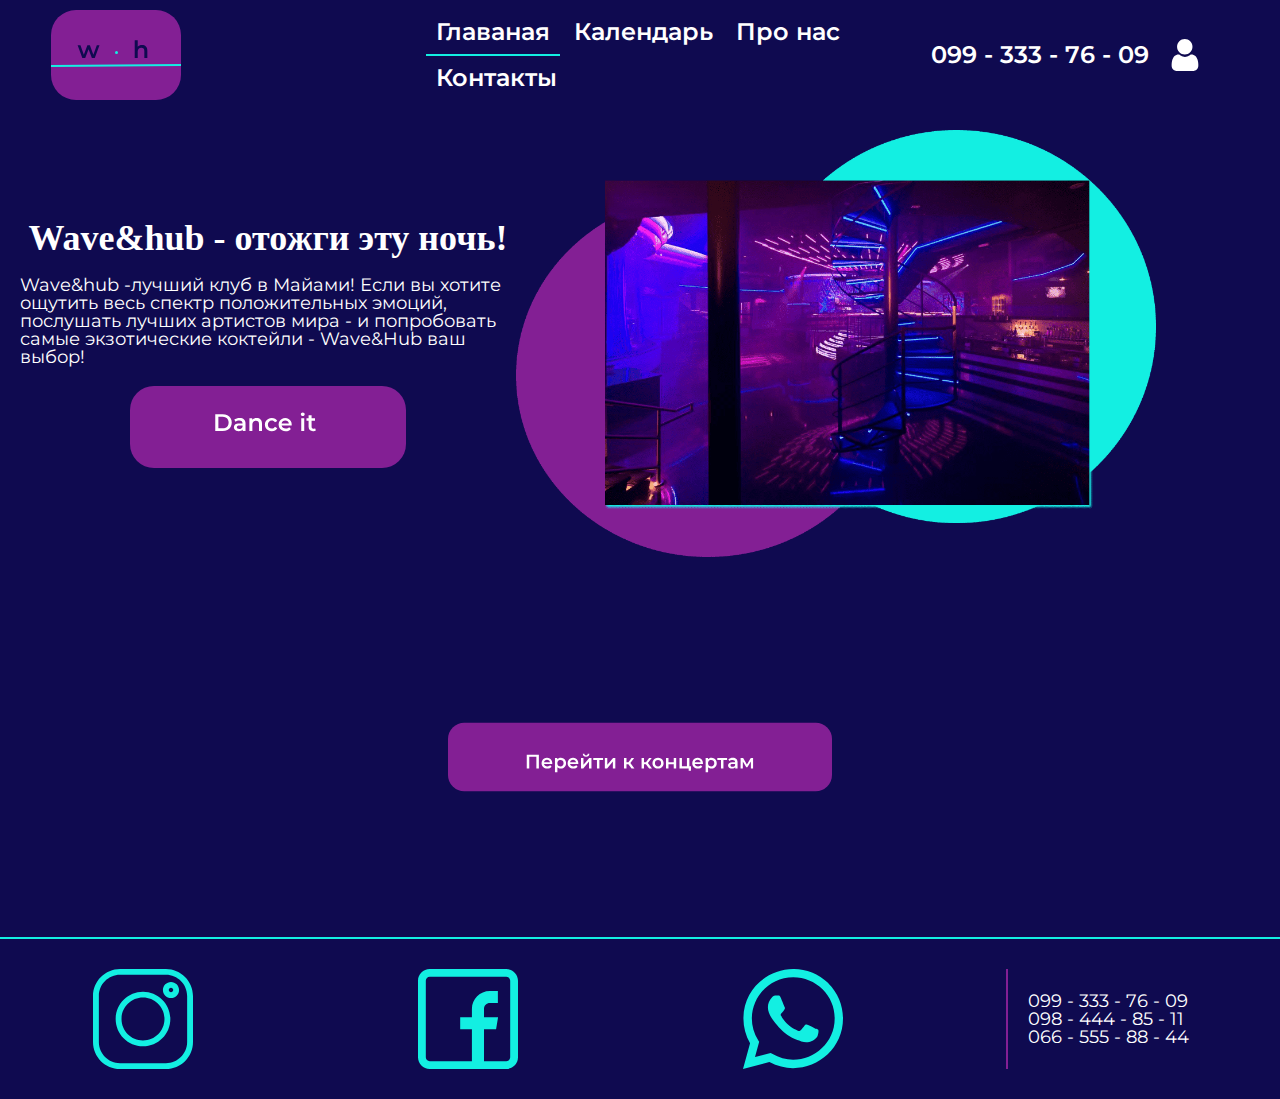
<file: index.html>
<!DOCTYPE html>
<html lang="en">
<head>
    <link rel="stylesheet" href="css/style.css">
    <link rel="preconnect" href="https://fonts.googleapis.com">
    <link rel="preconnect" href="https://fonts.gstatic.com" crossorigin>
    <link href="https://fonts.googleapis.com/css2?family=Montserrat&display=swap" rel="stylesheet">
    <meta charset="UTF-8">
    <meta http-equiv="X-UA-Compatible" content="IE=edge">
    <meta name="viewport" content="width=device-width, initial-scale=1.0">
    <meta name="description" content="Лучший клуб на весткоасте" />
    <title>WaveHub</title>
</head>
<body>
    <div class="page-header">
        <div id = "logotype" class="header-logo">
            <svg class="logo" width="131" height="90" viewBox="0 0 131 90" fill="none" xmlns="http://www.w3.org/2000/svg">
                <rect x="1" width="130" height="90" rx="25" fill="#831F94"/>
                <path d="M49.4913 35.184L44.7633 48H41.8833L38.5713 39.168L35.2113 48H32.3313L27.6273 35.184H30.4593L33.8433 44.64L37.3713 35.184H39.8913L43.3473 44.688L46.8273 35.184H49.4913ZM91.99 35.04C93.606 35.04 94.902 35.512 95.878 36.456C96.854 37.4 97.342 38.8 97.342 40.656V48H94.342V41.04C94.342 39.92 94.078 39.08 93.55 38.52C93.022 37.944 92.27 37.656 91.294 37.656C90.19 37.656 89.318 37.992 88.678 38.664C88.038 39.32 87.718 40.272 87.718 41.52V48H84.718V30.192H87.718V36.672C88.214 36.144 88.822 35.744 89.542 35.472C90.278 35.184 91.094 35.04 91.99 35.04Z" fill="#0F0A50"/>
                <line x1="0.992308" y1="56" x2="130.992" y2="55" stroke="#13EFE2" stroke-width="2"/>
                <circle cx="66.5" cy="42.5" r="1.5" fill="#13EFE2"/>
                </svg>                               
        </div>
        <div class="header-navbar">
            <ul>
                <li id = "active"> <a href="index.html">Главаная</a></li>
                <li> <a href="calendar.html">Календарь</a></li>
                <li> <a href="about-us.html">Про нас</a></li>
                <li> <a href="contacts.html">Контакты</a></li>
            </ul>
        </div>
        <div class="header-info">
            <p class="phone">099 - 333 - 76 - 09</p>
            <svg class="account" width="32" height="32" viewBox="0 0 32 32" fill="none" xmlns="http://www.w3.org/2000/svg">
                <g clip-path="url(#clip0_9:86)">
                <path d="M15.772 15.4145C17.8896 15.4145 19.7234 14.655 21.2217 13.1564C22.72 11.6582 23.4795 9.82491 23.4795 7.707C23.4795 5.58982 22.72 3.75633 21.2214 2.25756C19.7229 0.759519 17.8894 0 15.772 0C13.6541 0 11.8208 0.759519 10.3225 2.2578C8.82422 3.75609 8.06445 5.58958 8.06445 7.707C8.06445 9.82491 8.82422 11.6584 10.3228 13.1567C11.8213 14.6547 13.6548 15.4145 15.772 15.4145Z" fill="white"/>
                <path d="M29.2581 24.6063C29.2148 23.9828 29.1274 23.3026 28.9988 22.5843C28.8689 21.8607 28.7017 21.1766 28.5015 20.5514C28.2947 19.9051 28.0134 19.267 27.6658 18.6554C27.3049 18.0206 26.8811 17.4679 26.4055 17.0131C25.9082 16.5372 25.2993 16.1547 24.5952 15.8756C23.8936 15.598 23.116 15.4574 22.2842 15.4574C21.9575 15.4574 21.6416 15.5914 21.0315 15.9886C20.656 16.2335 20.2168 16.5167 19.7266 16.83C19.3074 17.097 18.7395 17.3473 18.0381 17.5738C17.3538 17.7953 16.6589 17.9076 15.9731 17.9076C15.2874 17.9076 14.5928 17.7953 13.9077 17.5738C13.207 17.3475 12.6392 17.0973 12.2205 16.8302C11.7349 16.5199 11.2954 16.2367 10.9143 15.9884C10.3049 15.5912 9.98877 15.4572 9.66211 15.4572C8.83008 15.4572 8.05273 15.598 7.35132 15.8759C6.64771 16.1544 6.03857 16.537 5.54077 17.0133C5.06543 17.4684 4.64136 18.0209 4.28101 18.6554C3.93359 19.267 3.65234 19.9049 3.44531 20.5516C3.24536 21.1769 3.07812 21.8607 2.94824 22.5843C2.81958 23.3016 2.73218 23.982 2.68896 24.607C2.64648 25.2193 2.625 25.8548 2.625 26.4967C2.625 28.1671 3.15601 29.5194 4.20312 30.5167C5.2373 31.5008 6.60571 32.0001 8.26978 32.0001H23.678C25.342 32.0001 26.71 31.501 27.7444 30.5167C28.7917 29.5201 29.3228 28.1676 29.3228 26.4964C29.3225 25.8516 29.3008 25.2157 29.2581 24.6063Z" fill="white"/>
                </g>
                <defs>
                <clipPath id="clip0_9:86">
                <rect width="32" height="32" fill="white"/>
                </clipPath>
                </defs>
                </svg>                
        </div>
    </div>

    <div class="page-content">
        <div class="first-info">
            <div class="left-bar">
                <h1 class="club-title" >Wave&hub - отожги эту ночь!</h1>
                <p class="club-description">Wave&hub -лучший клуб в Майами! Если вы хотите ощутить весь спектр положительных эмоций, 
                    послушать лучших артистов мира  - и попробовать самые экзотические коктейли 
                    - Wave&Hub ваш выбор!
                </p>
                 <svg id="dan" class="dance" width="276" height="82" viewBox="0 0 276 82" fill="none" xmlns="http://www.w3.org/2000/svg">
                    <rect width="276" height="82" rx="24" fill="#831F94"/>
                    <path d="M85.256 28.2H92.6C94.392 28.2 95.984 28.552 97.376 29.256C98.768 29.944 99.848 30.928 100.616 32.208C101.384 33.472 101.768 34.936 101.768 36.6C101.768 38.264 101.384 39.736 100.616 41.016C99.848 42.28 98.768 43.264 97.376 43.968C95.984 44.656 94.392 45 92.6 45H85.256V28.2ZM92.456 42.36C93.688 42.36 94.768 42.128 95.696 41.664C96.64 41.184 97.36 40.512 97.856 39.648C98.368 38.768 98.624 37.752 98.624 36.6C98.624 35.448 98.368 34.44 97.856 33.576C97.36 32.696 96.64 32.024 95.696 31.56C94.768 31.08 93.688 30.84 92.456 30.84H88.376V42.36H92.456ZM109.692 32.04C111.58 32.04 113.02 32.496 114.012 33.408C115.02 34.304 115.524 35.664 115.524 37.488V45H112.692V43.44C112.324 44 111.796 44.432 111.108 44.736C110.436 45.024 109.62 45.168 108.66 45.168C107.7 45.168 106.86 45.008 106.14 44.688C105.42 44.352 104.86 43.896 104.46 43.32C104.076 42.728 103.884 42.064 103.884 41.328C103.884 40.176 104.308 39.256 105.156 38.568C106.02 37.864 107.372 37.512 109.212 37.512H112.524V37.32C112.524 36.424 112.252 35.736 111.708 35.256C111.18 34.776 110.388 34.536 109.332 34.536C108.612 34.536 107.9 34.648 107.196 34.872C106.508 35.096 105.924 35.408 105.444 35.808L104.268 33.624C104.94 33.112 105.748 32.72 106.692 32.448C107.636 32.176 108.636 32.04 109.692 32.04ZM109.284 42.984C110.036 42.984 110.7 42.816 111.276 42.48C111.868 42.128 112.284 41.632 112.524 40.992V39.504H109.428C107.7 39.504 106.836 40.072 106.836 41.208C106.836 41.752 107.052 42.184 107.484 42.504C107.916 42.824 108.516 42.984 109.284 42.984ZM126.646 32.04C128.262 32.04 129.558 32.512 130.534 33.456C131.51 34.4 131.998 35.8 131.998 37.656V45H128.998V38.04C128.998 36.92 128.734 36.08 128.206 35.52C127.678 34.944 126.926 34.656 125.95 34.656C124.846 34.656 123.974 34.992 123.334 35.664C122.694 36.32 122.374 37.272 122.374 38.52V45H119.374V32.184H122.23V33.84C122.726 33.248 123.35 32.8 124.102 32.496C124.854 32.192 125.702 32.04 126.646 32.04ZM141.801 45.168C140.473 45.168 139.281 44.888 138.225 44.328C137.169 43.768 136.345 42.992 135.753 42C135.161 40.992 134.865 39.856 134.865 38.592C134.865 37.328 135.161 36.2 135.753 35.208C136.345 34.216 137.161 33.44 138.201 32.88C139.257 32.32 140.457 32.04 141.801 32.04C143.065 32.04 144.169 32.296 145.113 32.808C146.073 33.32 146.793 34.056 147.273 35.016L144.969 36.36C144.601 35.768 144.137 35.328 143.577 35.04C143.033 34.736 142.433 34.584 141.777 34.584C140.657 34.584 139.729 34.952 138.993 35.688C138.257 36.408 137.889 37.376 137.889 38.592C137.889 39.808 138.249 40.784 138.969 41.52C139.705 42.24 140.641 42.6 141.777 42.6C142.433 42.6 143.033 42.456 143.577 42.168C144.137 41.864 144.601 41.416 144.969 40.824L147.273 42.168C146.777 43.128 146.049 43.872 145.089 44.4C144.145 44.912 143.049 45.168 141.801 45.168ZM161.727 38.664C161.727 38.872 161.711 39.168 161.679 39.552H151.623C151.799 40.496 152.255 41.248 152.991 41.808C153.743 42.352 154.671 42.624 155.775 42.624C157.183 42.624 158.343 42.16 159.255 41.232L160.863 43.08C160.287 43.768 159.559 44.288 158.679 44.64C157.799 44.992 156.807 45.168 155.703 45.168C154.295 45.168 153.055 44.888 151.983 44.328C150.911 43.768 150.079 42.992 149.487 42C148.911 40.992 148.623 39.856 148.623 38.592C148.623 37.344 148.903 36.224 149.463 35.232C150.039 34.224 150.831 33.44 151.839 32.88C152.847 32.32 153.983 32.04 155.247 32.04C156.495 32.04 157.607 32.32 158.583 32.88C159.575 33.424 160.343 34.2 160.887 35.208C161.447 36.2 161.727 37.352 161.727 38.664ZM155.247 34.44C154.287 34.44 153.471 34.728 152.799 35.304C152.143 35.864 151.743 36.616 151.599 37.56H158.871C158.743 36.632 158.351 35.88 157.695 35.304C157.039 34.728 156.223 34.44 155.247 34.44ZM171.241 32.184H174.241V45H171.241V32.184ZM172.753 30.072C172.209 30.072 171.753 29.904 171.385 29.568C171.017 29.216 170.833 28.784 170.833 28.272C170.833 27.76 171.017 27.336 171.385 27C171.753 26.648 172.209 26.472 172.753 26.472C173.297 26.472 173.753 26.64 174.121 26.976C174.489 27.296 174.673 27.704 174.673 28.2C174.673 28.728 174.489 29.176 174.121 29.544C173.769 29.896 173.313 30.072 172.753 30.072ZM185.883 44.304C185.531 44.592 185.099 44.808 184.587 44.952C184.091 45.096 183.563 45.168 183.003 45.168C181.595 45.168 180.507 44.8 179.739 44.064C178.971 43.328 178.587 42.256 178.587 40.848V34.68H176.475V32.28H178.587V29.352H181.587V32.28H185.019V34.68H181.587V40.776C181.587 41.4 181.739 41.88 182.043 42.216C182.347 42.536 182.787 42.696 183.363 42.696C184.035 42.696 184.595 42.52 185.043 42.168L185.883 44.304Z" fill="white"/>
                </svg>      
            </div>
            <div class="right-bar">
                <img src="img/Club-photo.png" alt="" class="club-photo">
            </div>
        </div>

        <div class="concerts">
            <div class="more-concerts">
                <svg class="move" id = "main" width="470" height="84" viewBox="0 0 470 84" fill="none" xmlns="http://www.w3.org/2000/svg">
                    <rect width="470" height="84" rx="20" fill="#831F94"/>
                    <path d="M198.752 41.84H190.424L190.448 56H187.376V39.2H198.776L198.752 41.84ZM209.062 43.184V56H206.062V45.728H201.262L201.142 48.272C201.062 49.968 200.902 51.392 200.662 52.544C200.438 53.68 200.046 54.584 199.486 55.256C198.942 55.912 198.19 56.24 197.23 56.24C196.782 56.24 196.23 56.152 195.574 55.976L195.718 53.456C195.942 53.504 196.134 53.528 196.294 53.528C196.902 53.528 197.358 53.288 197.662 52.808C197.966 52.312 198.158 51.728 198.238 51.056C198.334 50.368 198.414 49.392 198.478 48.128L198.694 43.184H209.062ZM217.878 43.04C219.766 43.04 221.206 43.496 222.198 44.408C223.206 45.304 223.71 46.664 223.71 48.488V56H220.878V54.44C220.51 55 219.982 55.432 219.294 55.736C218.622 56.024 217.806 56.168 216.846 56.168C215.886 56.168 215.046 56.008 214.326 55.688C213.606 55.352 213.046 54.896 212.646 54.32C212.262 53.728 212.07 53.064 212.07 52.328C212.07 51.176 212.494 50.256 213.342 49.568C214.206 48.864 215.558 48.512 217.398 48.512H220.71V48.32C220.71 47.424 220.438 46.736 219.894 46.256C219.366 45.776 218.574 45.536 217.518 45.536C216.798 45.536 216.086 45.648 215.382 45.872C214.694 46.096 214.11 46.408 213.63 46.808L212.454 44.624C213.126 44.112 213.934 43.72 214.878 43.448C215.822 43.176 216.822 43.04 217.878 43.04ZM217.47 53.984C218.222 53.984 218.886 53.816 219.462 53.48C220.054 53.128 220.47 52.632 220.71 51.992V50.504H217.614C215.886 50.504 215.022 51.072 215.022 52.208C215.022 52.752 215.238 53.184 215.67 53.504C216.102 53.824 216.702 53.984 217.47 53.984ZM236.71 49.328C238.294 49.808 239.086 50.832 239.086 52.4C239.086 53.552 238.654 54.44 237.79 55.064C236.926 55.688 235.646 56 233.95 56H227.422V43.184H233.686C235.254 43.184 236.478 43.472 237.358 44.048C238.238 44.624 238.678 45.44 238.678 46.496C238.678 47.152 238.502 47.72 238.15 48.2C237.814 48.68 237.334 49.056 236.71 49.328ZM230.278 48.536H233.422C234.974 48.536 235.75 48 235.75 46.928C235.75 45.888 234.974 45.368 233.422 45.368H230.278V48.536ZM233.71 53.816C235.358 53.816 236.182 53.28 236.182 52.208C236.182 51.648 235.99 51.232 235.606 50.96C235.222 50.672 234.622 50.528 233.806 50.528H230.278V53.816H233.71ZM242.282 43.184H245.282V48.392H251.738V43.184H254.738V56H251.738V50.936H245.282V56H242.282V43.184ZM263.534 43.04C265.422 43.04 266.862 43.496 267.854 44.408C268.862 45.304 269.366 46.664 269.366 48.488V56H266.534V54.44C266.166 55 265.638 55.432 264.95 55.736C264.278 56.024 263.462 56.168 262.502 56.168C261.542 56.168 260.702 56.008 259.982 55.688C259.262 55.352 258.702 54.896 258.302 54.32C257.918 53.728 257.726 53.064 257.726 52.328C257.726 51.176 258.15 50.256 258.998 49.568C259.862 48.864 261.214 48.512 263.054 48.512H266.366V48.32C266.366 47.424 266.094 46.736 265.55 46.256C265.022 45.776 264.23 45.536 263.174 45.536C262.454 45.536 261.742 45.648 261.038 45.872C260.35 46.096 259.766 46.408 259.286 46.808L258.11 44.624C258.782 44.112 259.59 43.72 260.534 43.448C261.478 43.176 262.478 43.04 263.534 43.04ZM263.126 53.984C263.878 53.984 264.542 53.816 265.118 53.48C265.71 53.128 266.126 52.632 266.366 51.992V50.504H263.27C261.542 50.504 260.678 51.072 260.678 52.208C260.678 52.752 260.894 53.184 261.326 53.504C261.758 53.824 262.358 53.984 263.126 53.984ZM283.903 43.184V56H281.215V52.136H277.831L275.215 56H271.999L275.023 51.728C274.095 51.408 273.383 50.92 272.887 50.264C272.407 49.592 272.167 48.768 272.167 47.792C272.167 46.32 272.687 45.184 273.727 44.384C274.767 43.584 276.199 43.184 278.023 43.184H283.903ZM278.118 45.704C276.183 45.704 275.215 46.432 275.215 47.888C275.215 49.328 276.151 50.048 278.023 50.048H281.215V45.704H278.118Z" fill="white"/>
                    </svg>
                    
                <svg width="470" id = "go" height="84" viewBox="0 0 470 84" fill="none" xmlns="http://www.w3.org/2000/svg">
                    <rect width="470" height="84" rx="20" fill="#831F94"/>
                    <path d="M111.232 39.2V56H108.16V41.84H99.448V56H96.376V39.2H111.232ZM127.633 49.664C127.633 49.872 127.617 50.168 127.585 50.552H117.529C117.705 51.496 118.161 52.248 118.897 52.808C119.649 53.352 120.577 53.624 121.681 53.624C123.089 53.624 124.249 53.16 125.161 52.232L126.769 54.08C126.193 54.768 125.465 55.288 124.585 55.64C123.705 55.992 122.713 56.168 121.609 56.168C120.201 56.168 118.961 55.888 117.889 55.328C116.817 54.768 115.985 53.992 115.393 53C114.817 51.992 114.529 50.856 114.529 49.592C114.529 48.344 114.809 47.224 115.369 46.232C115.945 45.224 116.737 44.44 117.745 43.88C118.753 43.32 119.889 43.04 121.153 43.04C122.401 43.04 123.513 43.32 124.489 43.88C125.481 44.424 126.249 45.2 126.793 46.208C127.353 47.2 127.633 48.352 127.633 49.664ZM121.153 45.44C120.193 45.44 119.377 45.728 118.705 46.304C118.049 46.864 117.649 47.616 117.505 48.56H124.777C124.649 47.632 124.257 46.88 123.601 46.304C122.945 45.728 122.129 45.44 121.153 45.44ZM138.018 43.04C139.266 43.04 140.378 43.312 141.354 43.856C142.346 44.4 143.122 45.168 143.682 46.16C144.242 47.152 144.522 48.296 144.522 49.592C144.522 50.888 144.242 52.04 143.682 53.048C143.122 54.04 142.346 54.808 141.354 55.352C140.378 55.896 139.266 56.168 138.018 56.168C136.29 56.168 134.922 55.592 133.914 54.44V60.656H130.914V43.184H133.77V44.864C134.266 44.256 134.874 43.8 135.594 43.496C136.33 43.192 137.138 43.04 138.018 43.04ZM137.682 53.6C138.786 53.6 139.69 53.232 140.394 52.496C141.114 51.76 141.474 50.792 141.474 49.592C141.474 48.392 141.114 47.424 140.394 46.688C139.69 45.952 138.786 45.584 137.682 45.584C136.962 45.584 136.314 45.752 135.738 46.088C135.162 46.408 134.706 46.872 134.37 47.48C134.034 48.088 133.866 48.792 133.866 49.592C133.866 50.392 134.034 51.096 134.37 51.704C134.706 52.312 135.162 52.784 135.738 53.12C136.314 53.44 136.962 53.6 137.682 53.6ZM159.508 49.664C159.508 49.872 159.492 50.168 159.46 50.552H149.404C149.58 51.496 150.036 52.248 150.772 52.808C151.524 53.352 152.452 53.624 153.556 53.624C154.964 53.624 156.124 53.16 157.036 52.232L158.644 54.08C158.068 54.768 157.34 55.288 156.46 55.64C155.58 55.992 154.588 56.168 153.484 56.168C152.076 56.168 150.836 55.888 149.764 55.328C148.692 54.768 147.86 53.992 147.268 53C146.692 51.992 146.404 50.856 146.404 49.592C146.404 48.344 146.684 47.224 147.244 46.232C147.82 45.224 148.612 44.44 149.62 43.88C150.628 43.32 151.764 43.04 153.028 43.04C154.276 43.04 155.388 43.32 156.364 43.88C157.356 44.424 158.124 45.2 158.668 46.208C159.228 47.2 159.508 48.352 159.508 49.664ZM153.028 45.44C152.068 45.44 151.252 45.728 150.58 46.304C149.924 46.864 149.524 47.616 149.38 48.56H156.652C156.524 47.632 156.132 46.88 155.476 46.304C154.82 45.728 154.004 45.44 153.028 45.44ZM162.789 43.184H165.789V51.632L172.869 43.184H175.605V56H172.605V47.552L165.549 56H162.789V43.184ZM169.005 41.672C167.709 41.672 166.717 41.376 166.029 40.784C165.357 40.176 165.013 39.296 164.997 38.144H166.989C167.005 38.72 167.181 39.176 167.517 39.512C167.869 39.848 168.357 40.016 168.981 40.016C169.589 40.016 170.069 39.848 170.421 39.512C170.789 39.176 170.981 38.72 170.997 38.144H173.037C173.021 39.296 172.669 40.176 171.981 40.784C171.293 41.376 170.301 41.672 169.005 41.672ZM189.793 45.728H185.305V56H182.305V45.728H177.793V43.184H189.793V45.728ZM191.969 43.184H194.969V51.632L202.049 43.184H204.785V56H201.785V47.552L194.729 56H191.969V43.184ZM220.782 50.864H218.454V56H215.454V43.184H218.454V48.368H220.854L224.646 43.184H227.862L223.206 49.352L228.174 56H224.646L220.782 50.864ZM242.25 50.864H239.922V56H236.922V43.184H239.922V48.368H242.322L246.114 43.184H249.33L244.674 49.352L249.642 56H246.114L242.25 50.864ZM257.048 56.168C255.752 56.168 254.584 55.888 253.544 55.328C252.504 54.768 251.688 53.992 251.096 53C250.52 51.992 250.232 50.856 250.232 49.592C250.232 48.328 250.52 47.2 251.096 46.208C251.688 45.216 252.504 44.44 253.544 43.88C254.584 43.32 255.752 43.04 257.048 43.04C258.36 43.04 259.536 43.32 260.576 43.88C261.616 44.44 262.424 45.216 263 46.208C263.592 47.2 263.888 48.328 263.888 49.592C263.888 50.856 263.592 51.992 263 53C262.424 53.992 261.616 54.768 260.576 55.328C259.536 55.888 258.36 56.168 257.048 56.168ZM257.048 53.6C258.152 53.6 259.064 53.232 259.784 52.496C260.504 51.76 260.864 50.792 260.864 49.592C260.864 48.392 260.504 47.424 259.784 46.688C259.064 45.952 258.152 45.584 257.048 45.584C255.944 45.584 255.032 45.952 254.312 46.688C253.608 47.424 253.256 48.392 253.256 49.592C253.256 50.792 253.608 51.76 254.312 52.496C255.032 53.232 255.944 53.6 257.048 53.6ZM266.852 43.184H269.852V48.392H276.308V43.184H279.308V56H276.308V50.936H269.852V56H266.852V43.184ZM297.393 53.456V58.952H294.585V56H283.329V43.184H286.329V53.456H292.449V43.184H295.449V53.456H297.393ZM312.063 49.664C312.063 49.872 312.047 50.168 312.015 50.552H301.959C302.135 51.496 302.591 52.248 303.327 52.808C304.079 53.352 305.007 53.624 306.111 53.624C307.519 53.624 308.679 53.16 309.591 52.232L311.199 54.08C310.623 54.768 309.895 55.288 309.015 55.64C308.135 55.992 307.143 56.168 306.039 56.168C304.631 56.168 303.391 55.888 302.319 55.328C301.247 54.768 300.415 53.992 299.823 53C299.247 51.992 298.959 50.856 298.959 49.592C298.959 48.344 299.239 47.224 299.799 46.232C300.375 45.224 301.167 44.44 302.175 43.88C303.183 43.32 304.319 43.04 305.583 43.04C306.831 43.04 307.943 43.32 308.919 43.88C309.911 44.424 310.679 45.2 311.223 46.208C311.783 47.2 312.063 48.352 312.063 49.664ZM305.583 45.44C304.623 45.44 303.807 45.728 303.135 46.304C302.479 46.864 302.079 47.616 301.935 48.56H309.207C309.079 47.632 308.687 46.88 308.031 46.304C307.375 45.728 306.559 45.44 305.583 45.44ZM322.448 43.04C323.696 43.04 324.808 43.312 325.784 43.856C326.776 44.4 327.552 45.168 328.112 46.16C328.672 47.152 328.952 48.296 328.952 49.592C328.952 50.888 328.672 52.04 328.112 53.048C327.552 54.04 326.776 54.808 325.784 55.352C324.808 55.896 323.696 56.168 322.448 56.168C320.72 56.168 319.352 55.592 318.344 54.44V60.656H315.344V43.184H318.2V44.864C318.696 44.256 319.304 43.8 320.024 43.496C320.76 43.192 321.568 43.04 322.448 43.04ZM322.112 53.6C323.216 53.6 324.12 53.232 324.824 52.496C325.544 51.76 325.904 50.792 325.904 49.592C325.904 48.392 325.544 47.424 324.824 46.688C324.12 45.952 323.216 45.584 322.112 45.584C321.392 45.584 320.744 45.752 320.168 46.088C319.592 46.408 319.136 46.872 318.8 47.48C318.464 48.088 318.296 48.792 318.296 49.592C318.296 50.392 318.464 51.096 318.8 51.704C319.136 52.312 319.592 52.784 320.168 53.12C320.744 53.44 321.392 53.6 322.112 53.6ZM341.621 45.728H337.133V56H334.133V45.728H329.621V43.184H341.621V45.728ZM348.573 43.04C350.461 43.04 351.901 43.496 352.893 44.408C353.901 45.304 354.405 46.664 354.405 48.488V56H351.573V54.44C351.205 55 350.677 55.432 349.989 55.736C349.317 56.024 348.501 56.168 347.541 56.168C346.581 56.168 345.741 56.008 345.021 55.688C344.301 55.352 343.741 54.896 343.341 54.32C342.957 53.728 342.765 53.064 342.765 52.328C342.765 51.176 343.189 50.256 344.037 49.568C344.901 48.864 346.253 48.512 348.093 48.512H351.405V48.32C351.405 47.424 351.133 46.736 350.589 46.256C350.061 45.776 349.269 45.536 348.213 45.536C347.493 45.536 346.781 45.648 346.077 45.872C345.389 46.096 344.805 46.408 344.325 46.808L343.149 44.624C343.821 44.112 344.629 43.72 345.573 43.448C346.517 43.176 347.517 43.04 348.573 43.04ZM348.165 53.984C348.917 53.984 349.581 53.816 350.157 53.48C350.749 53.128 351.165 52.632 351.405 51.992V50.504H348.309C346.581 50.504 345.717 51.072 345.717 52.208C345.717 52.752 345.933 53.184 346.365 53.504C346.797 53.824 347.397 53.984 348.165 53.984ZM370.718 56V47.504L366.398 54.656H365.102L360.854 47.48V56H358.118V43.184H361.262L365.822 51.2L370.598 43.184H373.406L373.43 56H370.718Z" fill="white"/>
                    </svg> 

                    <svg class="move" id="us" width="470" height="84" viewBox="0 0 470 84" fill="none" xmlns="http://www.w3.org/2000/svg">
                        <rect width="470" height="84" rx="20" fill="#831F94"/>
                        <path d="M200.232 39.2V56H197.16V41.84H188.448V56H185.376V39.2H200.232ZM211.737 43.04C212.985 43.04 214.097 43.312 215.073 43.856C216.065 44.4 216.841 45.168 217.401 46.16C217.961 47.152 218.241 48.296 218.241 49.592C218.241 50.888 217.961 52.04 217.401 53.048C216.841 54.04 216.065 54.808 215.073 55.352C214.097 55.896 212.985 56.168 211.737 56.168C210.009 56.168 208.641 55.592 207.633 54.44V60.656H204.633V43.184H207.489V44.864C207.985 44.256 208.593 43.8 209.313 43.496C210.049 43.192 210.857 43.04 211.737 43.04ZM211.401 53.6C212.505 53.6 213.409 53.232 214.113 52.496C214.833 51.76 215.193 50.792 215.193 49.592C215.193 48.392 214.833 47.424 214.113 46.688C213.409 45.952 212.505 45.584 211.401 45.584C210.681 45.584 210.033 45.752 209.457 46.088C208.881 46.408 208.425 46.872 208.089 47.48C207.753 48.088 207.585 48.792 207.585 49.592C207.585 50.392 207.753 51.096 208.089 51.704C208.425 52.312 208.881 52.784 209.457 53.12C210.033 53.44 210.681 53.6 211.401 53.6ZM226.939 56.168C225.643 56.168 224.475 55.888 223.435 55.328C222.395 54.768 221.579 53.992 220.987 53C220.411 51.992 220.123 50.856 220.123 49.592C220.123 48.328 220.411 47.2 220.987 46.208C221.579 45.216 222.395 44.44 223.435 43.88C224.475 43.32 225.643 43.04 226.939 43.04C228.251 43.04 229.427 43.32 230.467 43.88C231.507 44.44 232.315 45.216 232.891 46.208C233.483 47.2 233.779 48.328 233.779 49.592C233.779 50.856 233.483 51.992 232.891 53C232.315 53.992 231.507 54.768 230.467 55.328C229.427 55.888 228.251 56.168 226.939 56.168ZM226.939 53.6C228.043 53.6 228.955 53.232 229.675 52.496C230.395 51.76 230.755 50.792 230.755 49.592C230.755 48.392 230.395 47.424 229.675 46.688C228.955 45.952 228.043 45.584 226.939 45.584C225.835 45.584 224.923 45.952 224.203 46.688C223.499 47.424 223.147 48.392 223.147 49.592C223.147 50.792 223.499 51.76 224.203 52.496C224.923 53.232 225.835 53.6 226.939 53.6ZM243.375 43.184H246.375V48.392H252.831V43.184H255.831V56H252.831V50.936H246.375V56H243.375V43.184ZM264.628 43.04C266.516 43.04 267.956 43.496 268.948 44.408C269.956 45.304 270.46 46.664 270.46 48.488V56H267.628V54.44C267.26 55 266.732 55.432 266.044 55.736C265.372 56.024 264.556 56.168 263.596 56.168C262.636 56.168 261.796 56.008 261.076 55.688C260.356 55.352 259.796 54.896 259.396 54.32C259.012 53.728 258.82 53.064 258.82 52.328C258.82 51.176 259.244 50.256 260.092 49.568C260.956 48.864 262.308 48.512 264.148 48.512H267.46V48.32C267.46 47.424 267.188 46.736 266.644 46.256C266.116 45.776 265.324 45.536 264.268 45.536C263.548 45.536 262.836 45.648 262.132 45.872C261.444 46.096 260.86 46.408 260.38 46.808L259.204 44.624C259.876 44.112 260.684 43.72 261.628 43.448C262.572 43.176 263.572 43.04 264.628 43.04ZM264.22 53.984C264.972 53.984 265.636 53.816 266.212 53.48C266.804 53.128 267.22 52.632 267.46 51.992V50.504H264.364C262.636 50.504 261.772 51.072 261.772 52.208C261.772 52.752 261.988 53.184 262.42 53.504C262.852 53.824 263.452 53.984 264.22 53.984ZM280.004 56.168C278.676 56.168 277.484 55.888 276.428 55.328C275.372 54.768 274.548 53.992 273.956 53C273.364 51.992 273.068 50.856 273.068 49.592C273.068 48.328 273.364 47.2 273.956 46.208C274.548 45.216 275.364 44.44 276.404 43.88C277.46 43.32 278.66 43.04 280.004 43.04C281.268 43.04 282.372 43.296 283.316 43.808C284.276 44.32 284.996 45.056 285.476 46.016L283.172 47.36C282.804 46.768 282.34 46.328 281.78 46.04C281.236 45.736 280.636 45.584 279.98 45.584C278.86 45.584 277.932 45.952 277.196 46.688C276.46 47.408 276.092 48.376 276.092 49.592C276.092 50.808 276.452 51.784 277.172 52.52C277.908 53.24 278.844 53.6 279.98 53.6C280.636 53.6 281.236 53.456 281.78 53.168C282.34 52.864 282.804 52.416 283.172 51.824L285.476 53.168C284.98 54.128 284.252 54.872 283.292 55.4C282.348 55.912 281.252 56.168 280.004 56.168Z" fill="white"/>
                        </svg>

                        <svg class="move" id="contacts" width="470" height="84" viewBox="0 0 470 84" fill="none" xmlns="http://www.w3.org/2000/svg">
                            <rect width="470" height="84" rx="20" fill="#831F94"/>
                            <path d="M182.544 48.92H179.424V56H176.352V39.2H179.424V46.232H182.64L187.464 39.2H190.776L185.04 47.336L190.992 56H187.464L182.544 48.92ZM198.322 56.168C197.026 56.168 195.858 55.888 194.818 55.328C193.778 54.768 192.962 53.992 192.37 53C191.794 51.992 191.506 50.856 191.506 49.592C191.506 48.328 191.794 47.2 192.37 46.208C192.962 45.216 193.778 44.44 194.818 43.88C195.858 43.32 197.026 43.04 198.322 43.04C199.634 43.04 200.81 43.32 201.85 43.88C202.89 44.44 203.698 45.216 204.274 46.208C204.866 47.2 205.162 48.328 205.162 49.592C205.162 50.856 204.866 51.992 204.274 53C203.698 53.992 202.89 54.768 201.85 55.328C200.81 55.888 199.634 56.168 198.322 56.168ZM198.322 53.6C199.426 53.6 200.338 53.232 201.058 52.496C201.778 51.76 202.138 50.792 202.138 49.592C202.138 48.392 201.778 47.424 201.058 46.688C200.338 45.952 199.426 45.584 198.322 45.584C197.218 45.584 196.306 45.952 195.586 46.688C194.882 47.424 194.53 48.392 194.53 49.592C194.53 50.792 194.882 51.76 195.586 52.496C196.306 53.232 197.218 53.6 198.322 53.6ZM208.125 43.184H211.125V48.392H217.581V43.184H220.581V56H217.581V50.936H211.125V56H208.125V43.184ZM234.754 45.728H230.266V56H227.266V45.728H222.754V43.184H234.754V45.728ZM241.706 43.04C243.594 43.04 245.034 43.496 246.026 44.408C247.034 45.304 247.538 46.664 247.538 48.488V56H244.706V54.44C244.338 55 243.81 55.432 243.122 55.736C242.45 56.024 241.634 56.168 240.674 56.168C239.714 56.168 238.874 56.008 238.154 55.688C237.434 55.352 236.874 54.896 236.474 54.32C236.09 53.728 235.898 53.064 235.898 52.328C235.898 51.176 236.322 50.256 237.17 49.568C238.034 48.864 239.386 48.512 241.226 48.512H244.538V48.32C244.538 47.424 244.266 46.736 243.722 46.256C243.194 45.776 242.402 45.536 241.346 45.536C240.626 45.536 239.914 45.648 239.21 45.872C238.522 46.096 237.938 46.408 237.458 46.808L236.282 44.624C236.954 44.112 237.762 43.72 238.706 43.448C239.65 43.176 240.65 43.04 241.706 43.04ZM241.298 53.984C242.05 53.984 242.714 53.816 243.29 53.48C243.882 53.128 244.298 52.632 244.538 51.992V50.504H241.442C239.714 50.504 238.85 51.072 238.85 52.208C238.85 52.752 239.066 53.184 239.498 53.504C239.93 53.824 240.53 53.984 241.298 53.984ZM256.578 50.864H254.25V56H251.25V43.184H254.25V48.368H256.65L260.442 43.184H263.658L259.002 49.352L263.97 56H260.442L256.578 50.864ZM276.074 45.728H271.586V56H268.586V45.728H264.074V43.184H276.074V45.728ZM284.49 47.408C286.122 47.408 287.37 47.776 288.234 48.512C289.098 49.248 289.53 50.288 289.53 51.632C289.53 53.04 289.05 54.128 288.09 54.896C287.146 55.664 285.802 56.04 284.058 56.024L278.25 56V43.184H281.25V47.384L284.49 47.408ZM291.186 43.184H294.186V56H291.186V43.184ZM283.794 53.816C284.674 53.832 285.346 53.648 285.81 53.264C286.274 52.88 286.506 52.32 286.506 51.584C286.506 50.864 286.282 50.336 285.834 50C285.386 49.664 284.706 49.488 283.794 49.472L281.25 49.448V53.792L283.794 53.816Z" fill="white"/>
                            </svg>
                                
            </div>              
        </div>
    </div>

    <div class="page-footer">
        <div class="footer-left">
            <svg  id="inst" class="network" width="100" height="100" viewBox="0 0 100 100" fill="none" xmlns="http://www.w3.org/2000/svg">
                <path d="M72.9308 0H27.069C12.1429 0 0 12.1429 0 27.069V72.9315C0 87.8569 12.1429 99.9998 27.069 99.9998H72.9315C87.8569 99.9998 99.9998 87.8569 99.9998 72.9315V27.069C99.9998 12.1429 87.8569 0 72.9308 0V0ZM94.1374 72.9315C94.1374 84.6243 84.6243 94.1374 72.9308 94.1374H27.069C15.3755 94.1374 5.86242 84.6243 5.86242 72.9315V27.069C5.86242 15.3755 15.3755 5.86242 27.069 5.86242H72.9315C84.6243 5.86242 94.1374 15.3755 94.1374 27.069V72.9315Z" fill="#13EFE2"/>
                <path d="M49.9999 22.657C34.9227 22.657 22.657 34.9227 22.657 49.9999C22.657 65.0771 34.9227 77.3428 49.9999 77.3428C65.0771 77.3428 77.3428 65.0771 77.3428 49.9999C77.3428 34.9227 65.0771 22.657 49.9999 22.657ZM49.9999 71.4804C38.1561 71.4804 28.5194 61.8445 28.5194 49.9999C28.5194 38.1561 38.1561 28.5194 49.9999 28.5194C61.8445 28.5194 71.4804 38.1561 71.4804 49.9999C71.4804 61.8445 61.8445 71.4804 49.9999 71.4804Z" fill="#13EFE2"/>
                <path d="M77.9967 12.9463C73.5411 12.9463 69.9172 16.571 69.9172 21.0258C69.9172 25.4814 73.5411 29.1061 77.9967 29.1061C82.4522 29.1061 86.077 25.4814 86.077 21.0258C86.077 16.5702 82.4522 12.9463 77.9967 12.9463ZM77.9967 23.2429C76.7745 23.2429 75.7796 22.248 75.7796 21.0258C75.7796 19.8028 76.7745 18.8087 77.9967 18.8087C79.2197 18.8087 80.2145 19.8028 80.2145 21.0258C80.2145 22.248 79.2197 23.2429 77.9967 23.2429Z" fill="#13EFE2"/>
                </svg> 
                <svg class="network" width="100" height="100" viewBox="0 0 100 100" fill="none" xmlns="http://www.w3.org/2000/svg">
                    <path d="M88.2812 0H11.7188C5.25703 0 0 5.25703 0 11.7188V88.2812C0 94.743 5.25703 100 11.7188 100H88.2812C94.743 100 100 94.743 100 88.2812V11.7188C100 5.25703 94.743 0 88.2812 0ZM92.1875 88.2812C92.1875 90.4352 90.4352 92.1875 88.2812 92.1875H66.0156V60.3516H78.084L80.0781 48.2422H66.0156V39.8438C66.0156 36.5283 68.5596 33.9844 71.875 33.9844H79.8828V21.875H71.875C61.9291 21.875 53.9105 29.9316 53.9105 39.8777V48.2422H42.1875V60.3516H53.9105V92.1875H11.7188C9.56484 92.1875 7.8125 90.4352 7.8125 88.2812V11.7188C7.8125 9.56484 9.56484 7.8125 11.7188 7.8125H88.2812C90.4352 7.8125 92.1875 9.56484 92.1875 11.7188V88.2812Z" fill="#13EFE2"/>
                    </svg>
                    
                    <svg class="network" width="100" height="100" viewBox="0 0 100 100" fill="none" xmlns="http://www.w3.org/2000/svg">
                        <g clip-path="url(#clip0_12:288)">
                        <path d="M72.9459 59.6126L72.9084 59.9251C63.7459 55.3584 62.7875 54.7501 61.6042 56.5251C60.7834 57.7542 58.3917 60.5417 57.6709 61.3667C56.9417 62.1792 56.2167 62.2417 54.9792 61.6792C53.7292 61.0542 49.7167 59.7417 44.9667 55.4917C41.2667 52.1792 38.7834 48.1167 38.05 46.8667C36.8292 44.7584 39.3834 44.4584 41.7084 40.0584C42.125 39.1834 41.9125 38.4959 41.6042 37.8751C41.2917 37.2501 38.8042 31.1251 37.7625 28.6834C36.7625 26.2501 35.7334 26.5584 34.9625 26.5584C32.5625 26.3501 30.8084 26.3834 29.2625 27.9917C22.5375 35.3834 24.2334 43.0084 29.9875 51.1167C41.2959 65.9167 47.3209 68.6417 58.3375 72.4251C61.3125 73.3709 64.025 73.2376 66.1709 72.9292C68.5625 72.5501 73.5334 69.9251 74.5709 66.9876C75.6334 64.0501 75.6334 61.6126 75.3209 61.0501C75.0125 60.4876 74.1959 60.1751 72.9459 59.6126Z" fill="#13EFE2"/>
                        <path d="M85.5 14.3702C53.4625 -16.6006 0.441667 5.86186 0.420833 49.5535C0.420833 58.2869 2.70833 66.8035 7.06667 74.3244L0 99.9994L26.3958 93.116C59.3333 110.908 99.9833 87.2827 100 49.5785C100 36.3452 94.8333 23.891 85.4375 14.5327L85.5 14.3702ZM91.675 49.441C91.65 81.2452 56.7375 101.108 29.125 84.8744L27.625 83.9827L12 88.0452L16.1875 72.8577L15.1917 71.2952C-1.99167 43.941 17.75 8.19103 50.3 8.19103C61.3583 8.19103 71.7375 12.5035 79.5542 20.316C87.3667 28.0619 91.675 38.441 91.675 49.441Z" fill="#13EFE2"/>
                        </g>
                        <defs>
                        <clipPath id="clip0_12:288">
                        <rect width="100" height="100" fill="white"/>
                        </clipPath>
                        </defs>
                        </svg>
            
            <div class="social">
                <a href="https://instagram.com/wavehub.ro?utm_medium=copy_link">Instagram</a>
                <a href="">FaceBook</a>
                <a href="">Viber</a>
            </div>
        </div>
        <div class="footer-right">
            <p>099 - 333 - 76 - 09</p>
            <p>098 - 444 - 85 - 11</p>
            <p>066 - 555 - 88 - 44</p>
        </div>
    </div>

    <script
  src="https://code.jquery.com/jquery-3.6.0.min.js"
  integrity="sha256-/xUj+3OJU5yExlq6GSYGSHk7tPXikynS7ogEvDej/m4="
  crossorigin="anonymous"></script>
  <script src="js/main.js"></script>
</body>

</html>
</file>
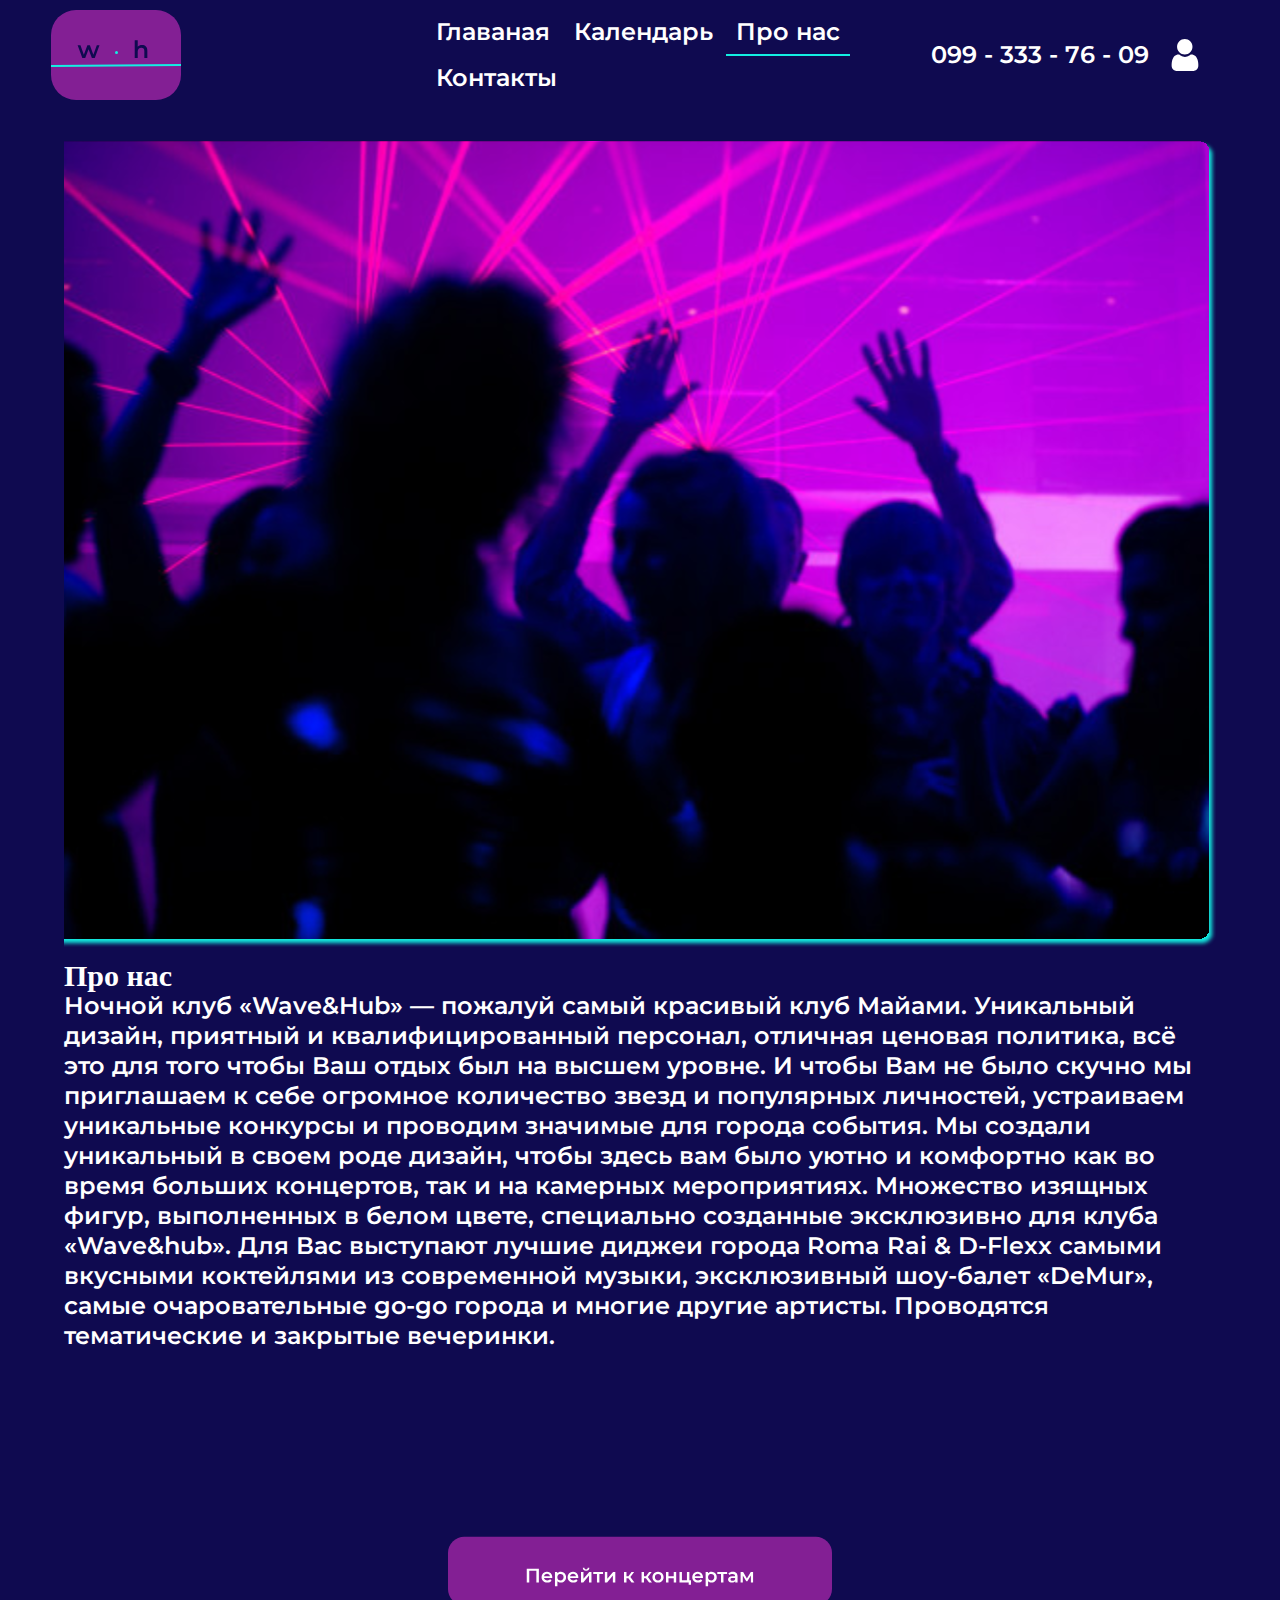
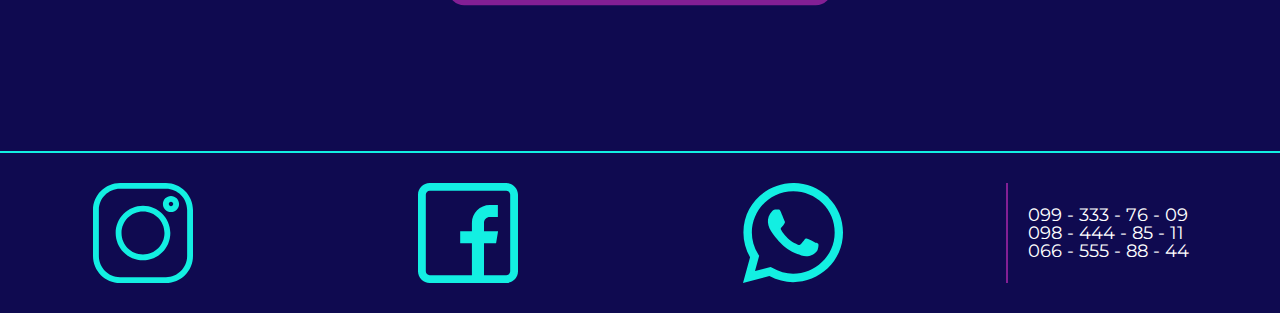
<file: about-us.html>
<!DOCTYPE html>
<html lang="en">
<head>
    <link rel="stylesheet" href="css/style.css">
    <link rel="preconnect" href="https://fonts.googleapis.com">
    <link rel="preconnect" href="https://fonts.gstatic.com" crossorigin>
    <link href="https://fonts.googleapis.com/css2?family=Montserrat&display=swap" rel="stylesheet">
    <meta charset="UTF-8">
    <meta http-equiv="X-UA-Compatible" content="IE=edge">
    <meta name="viewport" content="width=device-width, initial-scale=1.0">
    <meta name="description" content="Лучший клуб на весткоасте" />
    <title>WaveHub</title>
</head>
<body>
    <div class="page-header">
        <div id = "logotype" class="header-logo">
            <svg  class="logo" width="131" height="90" viewBox="0 0 131 90" fill="none" xmlns="http://www.w3.org/2000/svg">
                <rect x="1" width="130" height="90" rx="25" fill="#831F94"/>
                <path d="M49.4913 35.184L44.7633 48H41.8833L38.5713 39.168L35.2113 48H32.3313L27.6273 35.184H30.4593L33.8433 44.64L37.3713 35.184H39.8913L43.3473 44.688L46.8273 35.184H49.4913ZM91.99 35.04C93.606 35.04 94.902 35.512 95.878 36.456C96.854 37.4 97.342 38.8 97.342 40.656V48H94.342V41.04C94.342 39.92 94.078 39.08 93.55 38.52C93.022 37.944 92.27 37.656 91.294 37.656C90.19 37.656 89.318 37.992 88.678 38.664C88.038 39.32 87.718 40.272 87.718 41.52V48H84.718V30.192H87.718V36.672C88.214 36.144 88.822 35.744 89.542 35.472C90.278 35.184 91.094 35.04 91.99 35.04Z" fill="#0F0A50"/>
                <line x1="0.992308" y1="56" x2="130.992" y2="55" stroke="#13EFE2" stroke-width="2"/>
                <circle cx="66.5" cy="42.5" r="1.5" fill="#13EFE2"/>
                </svg>  
                <script>
                    document.getElementById('logotype').onclick = function() {
       window.location.href = 'index.html';
     };
               </script>                              
        </div>
        <div class="header-navbar">
            <ul>
                <li> <a href="index.html">Главаная</a></li>
                <li> <a href="calendar.html">Календарь</a></li>
                <li id = "active"> <a href="about-us.html">Про нас</a></li>
                <li> <a href="contacts.html">Контакты</a></li>
            </ul>
        </div>
        <div class="header-info">
            <p class="phone">099 - 333 - 76 - 09</p>
            <svg class="account" width="32" height="32" viewBox="0 0 32 32" fill="none" xmlns="http://www.w3.org/2000/svg">
                <g clip-path="url(#clip0_9:86)">
                <path d="M15.772 15.4145C17.8896 15.4145 19.7234 14.655 21.2217 13.1564C22.72 11.6582 23.4795 9.82491 23.4795 7.707C23.4795 5.58982 22.72 3.75633 21.2214 2.25756C19.7229 0.759519 17.8894 0 15.772 0C13.6541 0 11.8208 0.759519 10.3225 2.2578C8.82422 3.75609 8.06445 5.58958 8.06445 7.707C8.06445 9.82491 8.82422 11.6584 10.3228 13.1567C11.8213 14.6547 13.6548 15.4145 15.772 15.4145Z" fill="white"/>
                <path d="M29.2581 24.6063C29.2148 23.9828 29.1274 23.3026 28.9988 22.5843C28.8689 21.8607 28.7017 21.1766 28.5015 20.5514C28.2947 19.9051 28.0134 19.267 27.6658 18.6554C27.3049 18.0206 26.8811 17.4679 26.4055 17.0131C25.9082 16.5372 25.2993 16.1547 24.5952 15.8756C23.8936 15.598 23.116 15.4574 22.2842 15.4574C21.9575 15.4574 21.6416 15.5914 21.0315 15.9886C20.656 16.2335 20.2168 16.5167 19.7266 16.83C19.3074 17.097 18.7395 17.3473 18.0381 17.5738C17.3538 17.7953 16.6589 17.9076 15.9731 17.9076C15.2874 17.9076 14.5928 17.7953 13.9077 17.5738C13.207 17.3475 12.6392 17.0973 12.2205 16.8302C11.7349 16.5199 11.2954 16.2367 10.9143 15.9884C10.3049 15.5912 9.98877 15.4572 9.66211 15.4572C8.83008 15.4572 8.05273 15.598 7.35132 15.8759C6.64771 16.1544 6.03857 16.537 5.54077 17.0133C5.06543 17.4684 4.64136 18.0209 4.28101 18.6554C3.93359 19.267 3.65234 19.9049 3.44531 20.5516C3.24536 21.1769 3.07812 21.8607 2.94824 22.5843C2.81958 23.3016 2.73218 23.982 2.68896 24.607C2.64648 25.2193 2.625 25.8548 2.625 26.4967C2.625 28.1671 3.15601 29.5194 4.20312 30.5167C5.2373 31.5008 6.60571 32.0001 8.26978 32.0001H23.678C25.342 32.0001 26.71 31.501 27.7444 30.5167C28.7917 29.5201 29.3228 28.1676 29.3228 26.4964C29.3225 25.8516 29.3008 25.2157 29.2581 24.6063Z" fill="white"/>
                </g>
                <defs>
                <clipPath id="clip0_9:86">
                <rect width="32" height="32" fill="white"/>
                </clipPath>
                </defs>
                </svg>                
        </div>
    </div>

    <div class="page-content">
        <div class="about">
            <div class="left">
                <svg width="1184" height="828" viewBox="0 0 1184 828" fill="none" xmlns="http://www.w3.org/2000/svg" xmlns:xlink="http://www.w3.org/1999/xlink">
                    <g filter="url(#filter0_d_9:149)">
                    <rect x="-61" width="1238" height="820" rx="10" fill="url(#pattern0)" shape-rendering="crispEdges"/>
                    </g>
                    <defs>
                    <filter id="filter0_d_9:149" x="-62" y="0" width="1246" height="828" filterUnits="userSpaceOnUse" color-interpolation-filters="sRGB">
                    <feFlood flood-opacity="0" result="BackgroundImageFix"/>
                    <feColorMatrix in="SourceAlpha" type="matrix" values="0 0 0 0 0 0 0 0 0 0 0 0 0 0 0 0 0 0 127 0" result="hardAlpha"/>
                    <feOffset dx="3" dy="4"/>
                    <feGaussianBlur stdDeviation="2"/>
                    <feComposite in2="hardAlpha" operator="out"/>
                    <feColorMatrix type="matrix" values="0 0 0 0 0.0742188 0 0 0 0 0.9375 0 0 0 0 0.885703 0 0 0 1 0"/>
                    <feBlend mode="normal" in2="BackgroundImageFix" result="effect1_dropShadow_9:149"/>
                    <feBlend mode="normal" in="SourceGraphic" in2="effect1_dropShadow_9:149" result="shape"/>
                    </filter>
                    <pattern id="pattern0" patternContentUnits="objectBoundingBox" width="1" height="1">
                    <use xlink:href="#image0_9:149" transform="translate(0 -0.00285007) scale(0.00159744 0.00241175)"/>
                    </pattern>
                    <image id="image0_9:149" width="626" height="417" xlink:href="[data-uri]"/>
                    </defs>
                    </svg>
                    
              </div>
              <div class="right">
                  <h2>Про нас</h2>
                <p>                                        
                    Ночной клуб «Wave&Hub» — пожалуй самый красивый клуб Майами.
                    Уникальный дизайн, приятный и квалифицированный персонал, отличная ценовая политика, всё это для того чтобы Ваш отдых был на высшем уровне. И чтобы Вам не было скучно мы приглашаем к себе огромное количество звезд и популярных личностей, устраиваем уникальные конкурсы и проводим значимые для города события.
                    
                    Мы создали уникальный в своем роде дизайн, чтобы здесь вам было уютно и комфортно как во время больших концертов, так и на камерных мероприятиях. 
                    
                    Множество изящных фигур, выполненных в белом цвете, специально созданные эксклюзивно для клуба «Wave&hub».
                    
                    Для Вас выступают лучшие диджеи города Roma Rai & D-Flexx самыми вкусными коктейлями из современной музыки, эксклюзивный шоу-балет «DeMur», самые очаровательные go-go города и многие другие артисты. Проводятся тематические и закрытые вечеринки.</p>
              </div>
        </div>

        <div class="concerts">
            <div class="more-concerts">
                <svg class="move" id = "main" width="470" height="84" viewBox="0 0 470 84" fill="none" xmlns="http://www.w3.org/2000/svg">
                    <rect width="470" height="84" rx="20" fill="#831F94"/>
                    <path d="M198.752 41.84H190.424L190.448 56H187.376V39.2H198.776L198.752 41.84ZM209.062 43.184V56H206.062V45.728H201.262L201.142 48.272C201.062 49.968 200.902 51.392 200.662 52.544C200.438 53.68 200.046 54.584 199.486 55.256C198.942 55.912 198.19 56.24 197.23 56.24C196.782 56.24 196.23 56.152 195.574 55.976L195.718 53.456C195.942 53.504 196.134 53.528 196.294 53.528C196.902 53.528 197.358 53.288 197.662 52.808C197.966 52.312 198.158 51.728 198.238 51.056C198.334 50.368 198.414 49.392 198.478 48.128L198.694 43.184H209.062ZM217.878 43.04C219.766 43.04 221.206 43.496 222.198 44.408C223.206 45.304 223.71 46.664 223.71 48.488V56H220.878V54.44C220.51 55 219.982 55.432 219.294 55.736C218.622 56.024 217.806 56.168 216.846 56.168C215.886 56.168 215.046 56.008 214.326 55.688C213.606 55.352 213.046 54.896 212.646 54.32C212.262 53.728 212.07 53.064 212.07 52.328C212.07 51.176 212.494 50.256 213.342 49.568C214.206 48.864 215.558 48.512 217.398 48.512H220.71V48.32C220.71 47.424 220.438 46.736 219.894 46.256C219.366 45.776 218.574 45.536 217.518 45.536C216.798 45.536 216.086 45.648 215.382 45.872C214.694 46.096 214.11 46.408 213.63 46.808L212.454 44.624C213.126 44.112 213.934 43.72 214.878 43.448C215.822 43.176 216.822 43.04 217.878 43.04ZM217.47 53.984C218.222 53.984 218.886 53.816 219.462 53.48C220.054 53.128 220.47 52.632 220.71 51.992V50.504H217.614C215.886 50.504 215.022 51.072 215.022 52.208C215.022 52.752 215.238 53.184 215.67 53.504C216.102 53.824 216.702 53.984 217.47 53.984ZM236.71 49.328C238.294 49.808 239.086 50.832 239.086 52.4C239.086 53.552 238.654 54.44 237.79 55.064C236.926 55.688 235.646 56 233.95 56H227.422V43.184H233.686C235.254 43.184 236.478 43.472 237.358 44.048C238.238 44.624 238.678 45.44 238.678 46.496C238.678 47.152 238.502 47.72 238.15 48.2C237.814 48.68 237.334 49.056 236.71 49.328ZM230.278 48.536H233.422C234.974 48.536 235.75 48 235.75 46.928C235.75 45.888 234.974 45.368 233.422 45.368H230.278V48.536ZM233.71 53.816C235.358 53.816 236.182 53.28 236.182 52.208C236.182 51.648 235.99 51.232 235.606 50.96C235.222 50.672 234.622 50.528 233.806 50.528H230.278V53.816H233.71ZM242.282 43.184H245.282V48.392H251.738V43.184H254.738V56H251.738V50.936H245.282V56H242.282V43.184ZM263.534 43.04C265.422 43.04 266.862 43.496 267.854 44.408C268.862 45.304 269.366 46.664 269.366 48.488V56H266.534V54.44C266.166 55 265.638 55.432 264.95 55.736C264.278 56.024 263.462 56.168 262.502 56.168C261.542 56.168 260.702 56.008 259.982 55.688C259.262 55.352 258.702 54.896 258.302 54.32C257.918 53.728 257.726 53.064 257.726 52.328C257.726 51.176 258.15 50.256 258.998 49.568C259.862 48.864 261.214 48.512 263.054 48.512H266.366V48.32C266.366 47.424 266.094 46.736 265.55 46.256C265.022 45.776 264.23 45.536 263.174 45.536C262.454 45.536 261.742 45.648 261.038 45.872C260.35 46.096 259.766 46.408 259.286 46.808L258.11 44.624C258.782 44.112 259.59 43.72 260.534 43.448C261.478 43.176 262.478 43.04 263.534 43.04ZM263.126 53.984C263.878 53.984 264.542 53.816 265.118 53.48C265.71 53.128 266.126 52.632 266.366 51.992V50.504H263.27C261.542 50.504 260.678 51.072 260.678 52.208C260.678 52.752 260.894 53.184 261.326 53.504C261.758 53.824 262.358 53.984 263.126 53.984ZM283.903 43.184V56H281.215V52.136H277.831L275.215 56H271.999L275.023 51.728C274.095 51.408 273.383 50.92 272.887 50.264C272.407 49.592 272.167 48.768 272.167 47.792C272.167 46.32 272.687 45.184 273.727 44.384C274.767 43.584 276.199 43.184 278.023 43.184H283.903ZM278.118 45.704C276.183 45.704 275.215 46.432 275.215 47.888C275.215 49.328 276.151 50.048 278.023 50.048H281.215V45.704H278.118Z" fill="white"/>
                    </svg>
                    
                <svg width="470" id = "go" height="84" viewBox="0 0 470 84" fill="none" xmlns="http://www.w3.org/2000/svg">
                    <rect width="470" height="84" rx="20" fill="#831F94"/>
                    <path d="M111.232 39.2V56H108.16V41.84H99.448V56H96.376V39.2H111.232ZM127.633 49.664C127.633 49.872 127.617 50.168 127.585 50.552H117.529C117.705 51.496 118.161 52.248 118.897 52.808C119.649 53.352 120.577 53.624 121.681 53.624C123.089 53.624 124.249 53.16 125.161 52.232L126.769 54.08C126.193 54.768 125.465 55.288 124.585 55.64C123.705 55.992 122.713 56.168 121.609 56.168C120.201 56.168 118.961 55.888 117.889 55.328C116.817 54.768 115.985 53.992 115.393 53C114.817 51.992 114.529 50.856 114.529 49.592C114.529 48.344 114.809 47.224 115.369 46.232C115.945 45.224 116.737 44.44 117.745 43.88C118.753 43.32 119.889 43.04 121.153 43.04C122.401 43.04 123.513 43.32 124.489 43.88C125.481 44.424 126.249 45.2 126.793 46.208C127.353 47.2 127.633 48.352 127.633 49.664ZM121.153 45.44C120.193 45.44 119.377 45.728 118.705 46.304C118.049 46.864 117.649 47.616 117.505 48.56H124.777C124.649 47.632 124.257 46.88 123.601 46.304C122.945 45.728 122.129 45.44 121.153 45.44ZM138.018 43.04C139.266 43.04 140.378 43.312 141.354 43.856C142.346 44.4 143.122 45.168 143.682 46.16C144.242 47.152 144.522 48.296 144.522 49.592C144.522 50.888 144.242 52.04 143.682 53.048C143.122 54.04 142.346 54.808 141.354 55.352C140.378 55.896 139.266 56.168 138.018 56.168C136.29 56.168 134.922 55.592 133.914 54.44V60.656H130.914V43.184H133.77V44.864C134.266 44.256 134.874 43.8 135.594 43.496C136.33 43.192 137.138 43.04 138.018 43.04ZM137.682 53.6C138.786 53.6 139.69 53.232 140.394 52.496C141.114 51.76 141.474 50.792 141.474 49.592C141.474 48.392 141.114 47.424 140.394 46.688C139.69 45.952 138.786 45.584 137.682 45.584C136.962 45.584 136.314 45.752 135.738 46.088C135.162 46.408 134.706 46.872 134.37 47.48C134.034 48.088 133.866 48.792 133.866 49.592C133.866 50.392 134.034 51.096 134.37 51.704C134.706 52.312 135.162 52.784 135.738 53.12C136.314 53.44 136.962 53.6 137.682 53.6ZM159.508 49.664C159.508 49.872 159.492 50.168 159.46 50.552H149.404C149.58 51.496 150.036 52.248 150.772 52.808C151.524 53.352 152.452 53.624 153.556 53.624C154.964 53.624 156.124 53.16 157.036 52.232L158.644 54.08C158.068 54.768 157.34 55.288 156.46 55.64C155.58 55.992 154.588 56.168 153.484 56.168C152.076 56.168 150.836 55.888 149.764 55.328C148.692 54.768 147.86 53.992 147.268 53C146.692 51.992 146.404 50.856 146.404 49.592C146.404 48.344 146.684 47.224 147.244 46.232C147.82 45.224 148.612 44.44 149.62 43.88C150.628 43.32 151.764 43.04 153.028 43.04C154.276 43.04 155.388 43.32 156.364 43.88C157.356 44.424 158.124 45.2 158.668 46.208C159.228 47.2 159.508 48.352 159.508 49.664ZM153.028 45.44C152.068 45.44 151.252 45.728 150.58 46.304C149.924 46.864 149.524 47.616 149.38 48.56H156.652C156.524 47.632 156.132 46.88 155.476 46.304C154.82 45.728 154.004 45.44 153.028 45.44ZM162.789 43.184H165.789V51.632L172.869 43.184H175.605V56H172.605V47.552L165.549 56H162.789V43.184ZM169.005 41.672C167.709 41.672 166.717 41.376 166.029 40.784C165.357 40.176 165.013 39.296 164.997 38.144H166.989C167.005 38.72 167.181 39.176 167.517 39.512C167.869 39.848 168.357 40.016 168.981 40.016C169.589 40.016 170.069 39.848 170.421 39.512C170.789 39.176 170.981 38.72 170.997 38.144H173.037C173.021 39.296 172.669 40.176 171.981 40.784C171.293 41.376 170.301 41.672 169.005 41.672ZM189.793 45.728H185.305V56H182.305V45.728H177.793V43.184H189.793V45.728ZM191.969 43.184H194.969V51.632L202.049 43.184H204.785V56H201.785V47.552L194.729 56H191.969V43.184ZM220.782 50.864H218.454V56H215.454V43.184H218.454V48.368H220.854L224.646 43.184H227.862L223.206 49.352L228.174 56H224.646L220.782 50.864ZM242.25 50.864H239.922V56H236.922V43.184H239.922V48.368H242.322L246.114 43.184H249.33L244.674 49.352L249.642 56H246.114L242.25 50.864ZM257.048 56.168C255.752 56.168 254.584 55.888 253.544 55.328C252.504 54.768 251.688 53.992 251.096 53C250.52 51.992 250.232 50.856 250.232 49.592C250.232 48.328 250.52 47.2 251.096 46.208C251.688 45.216 252.504 44.44 253.544 43.88C254.584 43.32 255.752 43.04 257.048 43.04C258.36 43.04 259.536 43.32 260.576 43.88C261.616 44.44 262.424 45.216 263 46.208C263.592 47.2 263.888 48.328 263.888 49.592C263.888 50.856 263.592 51.992 263 53C262.424 53.992 261.616 54.768 260.576 55.328C259.536 55.888 258.36 56.168 257.048 56.168ZM257.048 53.6C258.152 53.6 259.064 53.232 259.784 52.496C260.504 51.76 260.864 50.792 260.864 49.592C260.864 48.392 260.504 47.424 259.784 46.688C259.064 45.952 258.152 45.584 257.048 45.584C255.944 45.584 255.032 45.952 254.312 46.688C253.608 47.424 253.256 48.392 253.256 49.592C253.256 50.792 253.608 51.76 254.312 52.496C255.032 53.232 255.944 53.6 257.048 53.6ZM266.852 43.184H269.852V48.392H276.308V43.184H279.308V56H276.308V50.936H269.852V56H266.852V43.184ZM297.393 53.456V58.952H294.585V56H283.329V43.184H286.329V53.456H292.449V43.184H295.449V53.456H297.393ZM312.063 49.664C312.063 49.872 312.047 50.168 312.015 50.552H301.959C302.135 51.496 302.591 52.248 303.327 52.808C304.079 53.352 305.007 53.624 306.111 53.624C307.519 53.624 308.679 53.16 309.591 52.232L311.199 54.08C310.623 54.768 309.895 55.288 309.015 55.64C308.135 55.992 307.143 56.168 306.039 56.168C304.631 56.168 303.391 55.888 302.319 55.328C301.247 54.768 300.415 53.992 299.823 53C299.247 51.992 298.959 50.856 298.959 49.592C298.959 48.344 299.239 47.224 299.799 46.232C300.375 45.224 301.167 44.44 302.175 43.88C303.183 43.32 304.319 43.04 305.583 43.04C306.831 43.04 307.943 43.32 308.919 43.88C309.911 44.424 310.679 45.2 311.223 46.208C311.783 47.2 312.063 48.352 312.063 49.664ZM305.583 45.44C304.623 45.44 303.807 45.728 303.135 46.304C302.479 46.864 302.079 47.616 301.935 48.56H309.207C309.079 47.632 308.687 46.88 308.031 46.304C307.375 45.728 306.559 45.44 305.583 45.44ZM322.448 43.04C323.696 43.04 324.808 43.312 325.784 43.856C326.776 44.4 327.552 45.168 328.112 46.16C328.672 47.152 328.952 48.296 328.952 49.592C328.952 50.888 328.672 52.04 328.112 53.048C327.552 54.04 326.776 54.808 325.784 55.352C324.808 55.896 323.696 56.168 322.448 56.168C320.72 56.168 319.352 55.592 318.344 54.44V60.656H315.344V43.184H318.2V44.864C318.696 44.256 319.304 43.8 320.024 43.496C320.76 43.192 321.568 43.04 322.448 43.04ZM322.112 53.6C323.216 53.6 324.12 53.232 324.824 52.496C325.544 51.76 325.904 50.792 325.904 49.592C325.904 48.392 325.544 47.424 324.824 46.688C324.12 45.952 323.216 45.584 322.112 45.584C321.392 45.584 320.744 45.752 320.168 46.088C319.592 46.408 319.136 46.872 318.8 47.48C318.464 48.088 318.296 48.792 318.296 49.592C318.296 50.392 318.464 51.096 318.8 51.704C319.136 52.312 319.592 52.784 320.168 53.12C320.744 53.44 321.392 53.6 322.112 53.6ZM341.621 45.728H337.133V56H334.133V45.728H329.621V43.184H341.621V45.728ZM348.573 43.04C350.461 43.04 351.901 43.496 352.893 44.408C353.901 45.304 354.405 46.664 354.405 48.488V56H351.573V54.44C351.205 55 350.677 55.432 349.989 55.736C349.317 56.024 348.501 56.168 347.541 56.168C346.581 56.168 345.741 56.008 345.021 55.688C344.301 55.352 343.741 54.896 343.341 54.32C342.957 53.728 342.765 53.064 342.765 52.328C342.765 51.176 343.189 50.256 344.037 49.568C344.901 48.864 346.253 48.512 348.093 48.512H351.405V48.32C351.405 47.424 351.133 46.736 350.589 46.256C350.061 45.776 349.269 45.536 348.213 45.536C347.493 45.536 346.781 45.648 346.077 45.872C345.389 46.096 344.805 46.408 344.325 46.808L343.149 44.624C343.821 44.112 344.629 43.72 345.573 43.448C346.517 43.176 347.517 43.04 348.573 43.04ZM348.165 53.984C348.917 53.984 349.581 53.816 350.157 53.48C350.749 53.128 351.165 52.632 351.405 51.992V50.504H348.309C346.581 50.504 345.717 51.072 345.717 52.208C345.717 52.752 345.933 53.184 346.365 53.504C346.797 53.824 347.397 53.984 348.165 53.984ZM370.718 56V47.504L366.398 54.656H365.102L360.854 47.48V56H358.118V43.184H361.262L365.822 51.2L370.598 43.184H373.406L373.43 56H370.718Z" fill="white"/>
                    </svg> 

                    <svg class="move" id="us" width="470" height="84" viewBox="0 0 470 84" fill="none" xmlns="http://www.w3.org/2000/svg">
                        <rect width="470" height="84" rx="20" fill="#831F94"/>
                        <path d="M200.232 39.2V56H197.16V41.84H188.448V56H185.376V39.2H200.232ZM211.737 43.04C212.985 43.04 214.097 43.312 215.073 43.856C216.065 44.4 216.841 45.168 217.401 46.16C217.961 47.152 218.241 48.296 218.241 49.592C218.241 50.888 217.961 52.04 217.401 53.048C216.841 54.04 216.065 54.808 215.073 55.352C214.097 55.896 212.985 56.168 211.737 56.168C210.009 56.168 208.641 55.592 207.633 54.44V60.656H204.633V43.184H207.489V44.864C207.985 44.256 208.593 43.8 209.313 43.496C210.049 43.192 210.857 43.04 211.737 43.04ZM211.401 53.6C212.505 53.6 213.409 53.232 214.113 52.496C214.833 51.76 215.193 50.792 215.193 49.592C215.193 48.392 214.833 47.424 214.113 46.688C213.409 45.952 212.505 45.584 211.401 45.584C210.681 45.584 210.033 45.752 209.457 46.088C208.881 46.408 208.425 46.872 208.089 47.48C207.753 48.088 207.585 48.792 207.585 49.592C207.585 50.392 207.753 51.096 208.089 51.704C208.425 52.312 208.881 52.784 209.457 53.12C210.033 53.44 210.681 53.6 211.401 53.6ZM226.939 56.168C225.643 56.168 224.475 55.888 223.435 55.328C222.395 54.768 221.579 53.992 220.987 53C220.411 51.992 220.123 50.856 220.123 49.592C220.123 48.328 220.411 47.2 220.987 46.208C221.579 45.216 222.395 44.44 223.435 43.88C224.475 43.32 225.643 43.04 226.939 43.04C228.251 43.04 229.427 43.32 230.467 43.88C231.507 44.44 232.315 45.216 232.891 46.208C233.483 47.2 233.779 48.328 233.779 49.592C233.779 50.856 233.483 51.992 232.891 53C232.315 53.992 231.507 54.768 230.467 55.328C229.427 55.888 228.251 56.168 226.939 56.168ZM226.939 53.6C228.043 53.6 228.955 53.232 229.675 52.496C230.395 51.76 230.755 50.792 230.755 49.592C230.755 48.392 230.395 47.424 229.675 46.688C228.955 45.952 228.043 45.584 226.939 45.584C225.835 45.584 224.923 45.952 224.203 46.688C223.499 47.424 223.147 48.392 223.147 49.592C223.147 50.792 223.499 51.76 224.203 52.496C224.923 53.232 225.835 53.6 226.939 53.6ZM243.375 43.184H246.375V48.392H252.831V43.184H255.831V56H252.831V50.936H246.375V56H243.375V43.184ZM264.628 43.04C266.516 43.04 267.956 43.496 268.948 44.408C269.956 45.304 270.46 46.664 270.46 48.488V56H267.628V54.44C267.26 55 266.732 55.432 266.044 55.736C265.372 56.024 264.556 56.168 263.596 56.168C262.636 56.168 261.796 56.008 261.076 55.688C260.356 55.352 259.796 54.896 259.396 54.32C259.012 53.728 258.82 53.064 258.82 52.328C258.82 51.176 259.244 50.256 260.092 49.568C260.956 48.864 262.308 48.512 264.148 48.512H267.46V48.32C267.46 47.424 267.188 46.736 266.644 46.256C266.116 45.776 265.324 45.536 264.268 45.536C263.548 45.536 262.836 45.648 262.132 45.872C261.444 46.096 260.86 46.408 260.38 46.808L259.204 44.624C259.876 44.112 260.684 43.72 261.628 43.448C262.572 43.176 263.572 43.04 264.628 43.04ZM264.22 53.984C264.972 53.984 265.636 53.816 266.212 53.48C266.804 53.128 267.22 52.632 267.46 51.992V50.504H264.364C262.636 50.504 261.772 51.072 261.772 52.208C261.772 52.752 261.988 53.184 262.42 53.504C262.852 53.824 263.452 53.984 264.22 53.984ZM280.004 56.168C278.676 56.168 277.484 55.888 276.428 55.328C275.372 54.768 274.548 53.992 273.956 53C273.364 51.992 273.068 50.856 273.068 49.592C273.068 48.328 273.364 47.2 273.956 46.208C274.548 45.216 275.364 44.44 276.404 43.88C277.46 43.32 278.66 43.04 280.004 43.04C281.268 43.04 282.372 43.296 283.316 43.808C284.276 44.32 284.996 45.056 285.476 46.016L283.172 47.36C282.804 46.768 282.34 46.328 281.78 46.04C281.236 45.736 280.636 45.584 279.98 45.584C278.86 45.584 277.932 45.952 277.196 46.688C276.46 47.408 276.092 48.376 276.092 49.592C276.092 50.808 276.452 51.784 277.172 52.52C277.908 53.24 278.844 53.6 279.98 53.6C280.636 53.6 281.236 53.456 281.78 53.168C282.34 52.864 282.804 52.416 283.172 51.824L285.476 53.168C284.98 54.128 284.252 54.872 283.292 55.4C282.348 55.912 281.252 56.168 280.004 56.168Z" fill="white"/>
                        </svg>

                        <svg class="move" id="contacts" width="470" height="84" viewBox="0 0 470 84" fill="none" xmlns="http://www.w3.org/2000/svg">
                            <rect width="470" height="84" rx="20" fill="#831F94"/>
                            <path d="M182.544 48.92H179.424V56H176.352V39.2H179.424V46.232H182.64L187.464 39.2H190.776L185.04 47.336L190.992 56H187.464L182.544 48.92ZM198.322 56.168C197.026 56.168 195.858 55.888 194.818 55.328C193.778 54.768 192.962 53.992 192.37 53C191.794 51.992 191.506 50.856 191.506 49.592C191.506 48.328 191.794 47.2 192.37 46.208C192.962 45.216 193.778 44.44 194.818 43.88C195.858 43.32 197.026 43.04 198.322 43.04C199.634 43.04 200.81 43.32 201.85 43.88C202.89 44.44 203.698 45.216 204.274 46.208C204.866 47.2 205.162 48.328 205.162 49.592C205.162 50.856 204.866 51.992 204.274 53C203.698 53.992 202.89 54.768 201.85 55.328C200.81 55.888 199.634 56.168 198.322 56.168ZM198.322 53.6C199.426 53.6 200.338 53.232 201.058 52.496C201.778 51.76 202.138 50.792 202.138 49.592C202.138 48.392 201.778 47.424 201.058 46.688C200.338 45.952 199.426 45.584 198.322 45.584C197.218 45.584 196.306 45.952 195.586 46.688C194.882 47.424 194.53 48.392 194.53 49.592C194.53 50.792 194.882 51.76 195.586 52.496C196.306 53.232 197.218 53.6 198.322 53.6ZM208.125 43.184H211.125V48.392H217.581V43.184H220.581V56H217.581V50.936H211.125V56H208.125V43.184ZM234.754 45.728H230.266V56H227.266V45.728H222.754V43.184H234.754V45.728ZM241.706 43.04C243.594 43.04 245.034 43.496 246.026 44.408C247.034 45.304 247.538 46.664 247.538 48.488V56H244.706V54.44C244.338 55 243.81 55.432 243.122 55.736C242.45 56.024 241.634 56.168 240.674 56.168C239.714 56.168 238.874 56.008 238.154 55.688C237.434 55.352 236.874 54.896 236.474 54.32C236.09 53.728 235.898 53.064 235.898 52.328C235.898 51.176 236.322 50.256 237.17 49.568C238.034 48.864 239.386 48.512 241.226 48.512H244.538V48.32C244.538 47.424 244.266 46.736 243.722 46.256C243.194 45.776 242.402 45.536 241.346 45.536C240.626 45.536 239.914 45.648 239.21 45.872C238.522 46.096 237.938 46.408 237.458 46.808L236.282 44.624C236.954 44.112 237.762 43.72 238.706 43.448C239.65 43.176 240.65 43.04 241.706 43.04ZM241.298 53.984C242.05 53.984 242.714 53.816 243.29 53.48C243.882 53.128 244.298 52.632 244.538 51.992V50.504H241.442C239.714 50.504 238.85 51.072 238.85 52.208C238.85 52.752 239.066 53.184 239.498 53.504C239.93 53.824 240.53 53.984 241.298 53.984ZM256.578 50.864H254.25V56H251.25V43.184H254.25V48.368H256.65L260.442 43.184H263.658L259.002 49.352L263.97 56H260.442L256.578 50.864ZM276.074 45.728H271.586V56H268.586V45.728H264.074V43.184H276.074V45.728ZM284.49 47.408C286.122 47.408 287.37 47.776 288.234 48.512C289.098 49.248 289.53 50.288 289.53 51.632C289.53 53.04 289.05 54.128 288.09 54.896C287.146 55.664 285.802 56.04 284.058 56.024L278.25 56V43.184H281.25V47.384L284.49 47.408ZM291.186 43.184H294.186V56H291.186V43.184ZM283.794 53.816C284.674 53.832 285.346 53.648 285.81 53.264C286.274 52.88 286.506 52.32 286.506 51.584C286.506 50.864 286.282 50.336 285.834 50C285.386 49.664 284.706 49.488 283.794 49.472L281.25 49.448V53.792L283.794 53.816Z" fill="white"/>
                            </svg>
                                
            </div>              
        </div>
    </div>

    <div class="page-footer">
        <div class="footer-left">
            <svg  id="inst" class="network" width="100" height="100" viewBox="0 0 100 100" fill="none" xmlns="http://www.w3.org/2000/svg">
                <path d="M72.9308 0H27.069C12.1429 0 0 12.1429 0 27.069V72.9315C0 87.8569 12.1429 99.9998 27.069 99.9998H72.9315C87.8569 99.9998 99.9998 87.8569 99.9998 72.9315V27.069C99.9998 12.1429 87.8569 0 72.9308 0V0ZM94.1374 72.9315C94.1374 84.6243 84.6243 94.1374 72.9308 94.1374H27.069C15.3755 94.1374 5.86242 84.6243 5.86242 72.9315V27.069C5.86242 15.3755 15.3755 5.86242 27.069 5.86242H72.9315C84.6243 5.86242 94.1374 15.3755 94.1374 27.069V72.9315Z" fill="#13EFE2"/>
                <path d="M49.9999 22.657C34.9227 22.657 22.657 34.9227 22.657 49.9999C22.657 65.0771 34.9227 77.3428 49.9999 77.3428C65.0771 77.3428 77.3428 65.0771 77.3428 49.9999C77.3428 34.9227 65.0771 22.657 49.9999 22.657ZM49.9999 71.4804C38.1561 71.4804 28.5194 61.8445 28.5194 49.9999C28.5194 38.1561 38.1561 28.5194 49.9999 28.5194C61.8445 28.5194 71.4804 38.1561 71.4804 49.9999C71.4804 61.8445 61.8445 71.4804 49.9999 71.4804Z" fill="#13EFE2"/>
                <path d="M77.9967 12.9463C73.5411 12.9463 69.9172 16.571 69.9172 21.0258C69.9172 25.4814 73.5411 29.1061 77.9967 29.1061C82.4522 29.1061 86.077 25.4814 86.077 21.0258C86.077 16.5702 82.4522 12.9463 77.9967 12.9463ZM77.9967 23.2429C76.7745 23.2429 75.7796 22.248 75.7796 21.0258C75.7796 19.8028 76.7745 18.8087 77.9967 18.8087C79.2197 18.8087 80.2145 19.8028 80.2145 21.0258C80.2145 22.248 79.2197 23.2429 77.9967 23.2429Z" fill="#13EFE2"/>
                </svg> 
                <svg class="network" width="100" height="100" viewBox="0 0 100 100" fill="none" xmlns="http://www.w3.org/2000/svg">
                    <path d="M88.2812 0H11.7188C5.25703 0 0 5.25703 0 11.7188V88.2812C0 94.743 5.25703 100 11.7188 100H88.2812C94.743 100 100 94.743 100 88.2812V11.7188C100 5.25703 94.743 0 88.2812 0ZM92.1875 88.2812C92.1875 90.4352 90.4352 92.1875 88.2812 92.1875H66.0156V60.3516H78.084L80.0781 48.2422H66.0156V39.8438C66.0156 36.5283 68.5596 33.9844 71.875 33.9844H79.8828V21.875H71.875C61.9291 21.875 53.9105 29.9316 53.9105 39.8777V48.2422H42.1875V60.3516H53.9105V92.1875H11.7188C9.56484 92.1875 7.8125 90.4352 7.8125 88.2812V11.7188C7.8125 9.56484 9.56484 7.8125 11.7188 7.8125H88.2812C90.4352 7.8125 92.1875 9.56484 92.1875 11.7188V88.2812Z" fill="#13EFE2"/>
                    </svg>
                    
                    <svg class="network" width="100" height="100" viewBox="0 0 100 100" fill="none" xmlns="http://www.w3.org/2000/svg">
                        <g clip-path="url(#clip0_12:288)">
                        <path d="M72.9459 59.6126L72.9084 59.9251C63.7459 55.3584 62.7875 54.7501 61.6042 56.5251C60.7834 57.7542 58.3917 60.5417 57.6709 61.3667C56.9417 62.1792 56.2167 62.2417 54.9792 61.6792C53.7292 61.0542 49.7167 59.7417 44.9667 55.4917C41.2667 52.1792 38.7834 48.1167 38.05 46.8667C36.8292 44.7584 39.3834 44.4584 41.7084 40.0584C42.125 39.1834 41.9125 38.4959 41.6042 37.8751C41.2917 37.2501 38.8042 31.1251 37.7625 28.6834C36.7625 26.2501 35.7334 26.5584 34.9625 26.5584C32.5625 26.3501 30.8084 26.3834 29.2625 27.9917C22.5375 35.3834 24.2334 43.0084 29.9875 51.1167C41.2959 65.9167 47.3209 68.6417 58.3375 72.4251C61.3125 73.3709 64.025 73.2376 66.1709 72.9292C68.5625 72.5501 73.5334 69.9251 74.5709 66.9876C75.6334 64.0501 75.6334 61.6126 75.3209 61.0501C75.0125 60.4876 74.1959 60.1751 72.9459 59.6126Z" fill="#13EFE2"/>
                        <path d="M85.5 14.3702C53.4625 -16.6006 0.441667 5.86186 0.420833 49.5535C0.420833 58.2869 2.70833 66.8035 7.06667 74.3244L0 99.9994L26.3958 93.116C59.3333 110.908 99.9833 87.2827 100 49.5785C100 36.3452 94.8333 23.891 85.4375 14.5327L85.5 14.3702ZM91.675 49.441C91.65 81.2452 56.7375 101.108 29.125 84.8744L27.625 83.9827L12 88.0452L16.1875 72.8577L15.1917 71.2952C-1.99167 43.941 17.75 8.19103 50.3 8.19103C61.3583 8.19103 71.7375 12.5035 79.5542 20.316C87.3667 28.0619 91.675 38.441 91.675 49.441Z" fill="#13EFE2"/>
                        </g>
                        <defs>
                        <clipPath id="clip0_12:288">
                        <rect width="100" height="100" fill="white"/>
                        </clipPath>
                        </defs>
                        </svg>
            
            <div class="social">
                <a href="https://instagram.com/wavehub.ro?utm_medium=copy_link">Instagram</a>
                <a href="">FaceBook</a>
                <a href="">Viber</a>
            </div>
        </div>
        <div class="footer-right">
            <p>099 - 333 - 76 - 09</p>
            <p>098 - 444 - 85 - 11</p>
            <p>066 - 555 - 88 - 44</p>
        </div>
    </div>
    <script
  src="https://code.jquery.com/jquery-3.6.0.min.js"
  integrity="sha256-/xUj+3OJU5yExlq6GSYGSHk7tPXikynS7ogEvDej/m4="
  crossorigin="anonymous"></script>
  <script src="js/main.js"></script>
</body>

</html>
</file>
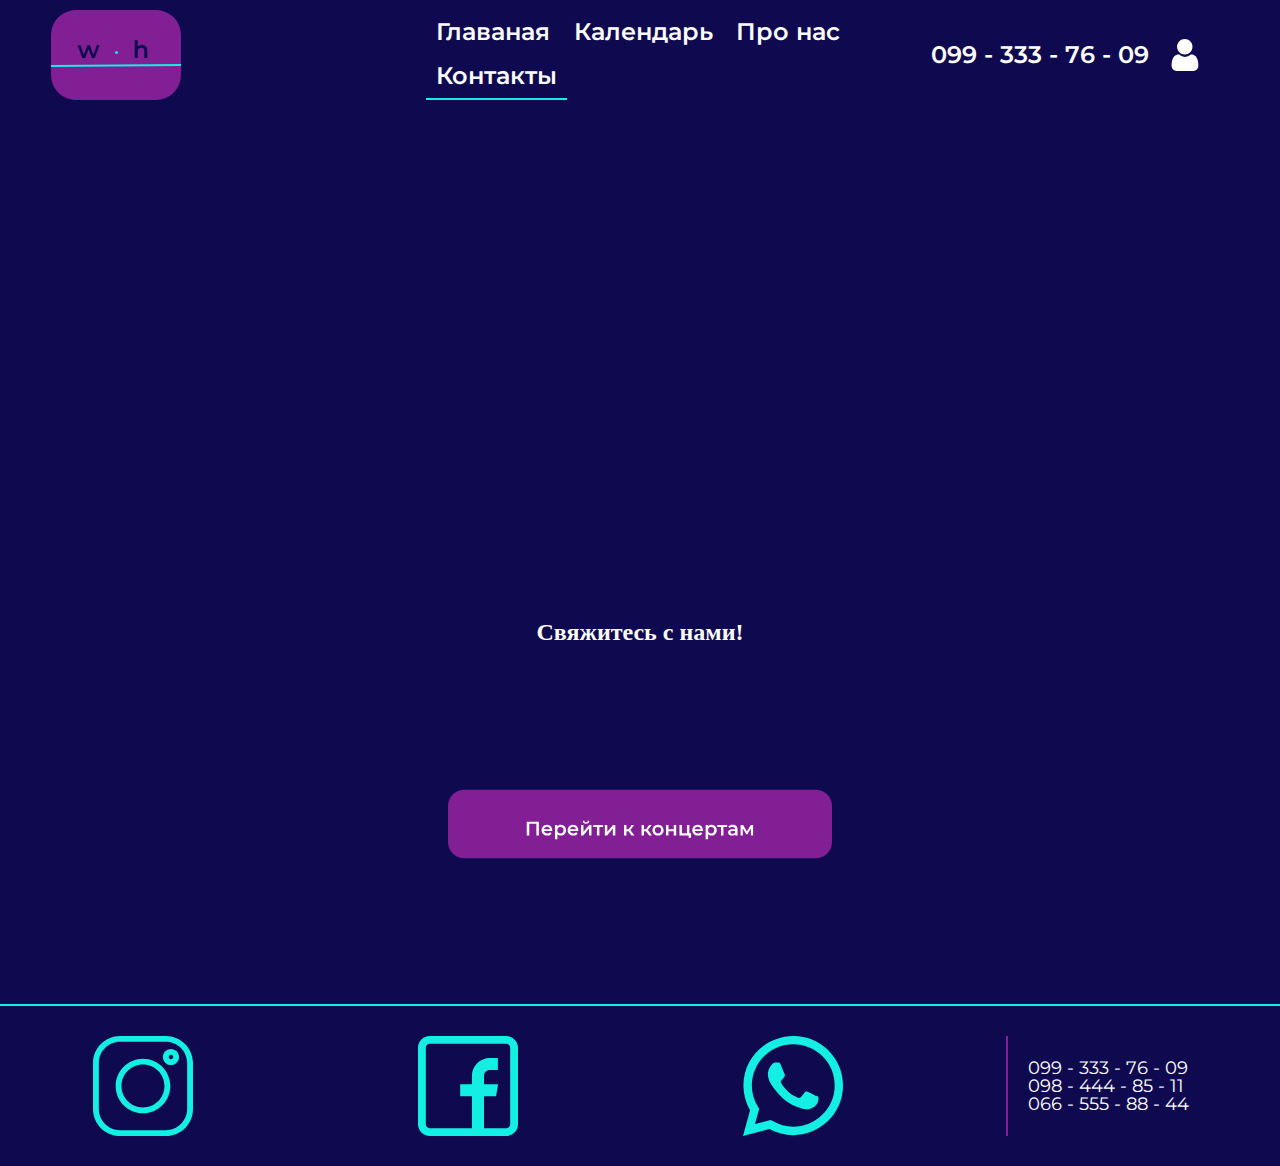
<file: contacts.html>
<!DOCTYPE html>
<html lang="en">
<head>
    <link rel="stylesheet" href="css/style.css">
    <link rel="preconnect" href="https://fonts.googleapis.com">
    <link rel="preconnect" href="https://fonts.gstatic.com" crossorigin>
    <link href="https://fonts.googleapis.com/css2?family=Montserrat&display=swap" rel="stylesheet">
    <meta charset="UTF-8">
    <meta http-equiv="X-UA-Compatible" content="IE=edge">
    <meta name="viewport" content="width=device-width, initial-scale=1.0">
    <meta name="description" content="Лучший клуб на весткоасте" />
    <title>WaveHub</title>
</head>
<body>
    <div class="page-header">
        <div id = "logotype" class="header-logo">
            <svg class="logo" width="131" height="90" viewBox="0 0 131 90" fill="none" xmlns="http://www.w3.org/2000/svg">
                <rect x="1" width="130" height="90" rx="25" fill="#831F94"/>
                <path d="M49.4913 35.184L44.7633 48H41.8833L38.5713 39.168L35.2113 48H32.3313L27.6273 35.184H30.4593L33.8433 44.64L37.3713 35.184H39.8913L43.3473 44.688L46.8273 35.184H49.4913ZM91.99 35.04C93.606 35.04 94.902 35.512 95.878 36.456C96.854 37.4 97.342 38.8 97.342 40.656V48H94.342V41.04C94.342 39.92 94.078 39.08 93.55 38.52C93.022 37.944 92.27 37.656 91.294 37.656C90.19 37.656 89.318 37.992 88.678 38.664C88.038 39.32 87.718 40.272 87.718 41.52V48H84.718V30.192H87.718V36.672C88.214 36.144 88.822 35.744 89.542 35.472C90.278 35.184 91.094 35.04 91.99 35.04Z" fill="#0F0A50"/>
                <line x1="0.992308" y1="56" x2="130.992" y2="55" stroke="#13EFE2" stroke-width="2"/>
                <circle cx="66.5" cy="42.5" r="1.5" fill="#13EFE2"/>
                </svg>    
                <script>
                     document.getElementById('logotype').onclick = function() {
        window.location.href = 'index.html';
      };
                </script>                           
        </div>
        <div class="header-navbar">
            <ul>
                <li> <a href="index.html">Главаная</a></li>
                <li> <a href="calendar.html">Календарь</a></li>
                <li> <a href="about-us.html">Про нас</a></li>
                <li id = "active"> <a href="contacts.html">Контакты</a></li>
            </ul>
        </div>
        <div class="header-info">
            <p class="phone">099 - 333 - 76 - 09</p>
            <svg class="account" width="32" height="32" viewBox="0 0 32 32" fill="none" xmlns="http://www.w3.org/2000/svg">
                <g clip-path="url(#clip0_9:86)">
                <path d="M15.772 15.4145C17.8896 15.4145 19.7234 14.655 21.2217 13.1564C22.72 11.6582 23.4795 9.82491 23.4795 7.707C23.4795 5.58982 22.72 3.75633 21.2214 2.25756C19.7229 0.759519 17.8894 0 15.772 0C13.6541 0 11.8208 0.759519 10.3225 2.2578C8.82422 3.75609 8.06445 5.58958 8.06445 7.707C8.06445 9.82491 8.82422 11.6584 10.3228 13.1567C11.8213 14.6547 13.6548 15.4145 15.772 15.4145Z" fill="white"/>
                <path d="M29.2581 24.6063C29.2148 23.9828 29.1274 23.3026 28.9988 22.5843C28.8689 21.8607 28.7017 21.1766 28.5015 20.5514C28.2947 19.9051 28.0134 19.267 27.6658 18.6554C27.3049 18.0206 26.8811 17.4679 26.4055 17.0131C25.9082 16.5372 25.2993 16.1547 24.5952 15.8756C23.8936 15.598 23.116 15.4574 22.2842 15.4574C21.9575 15.4574 21.6416 15.5914 21.0315 15.9886C20.656 16.2335 20.2168 16.5167 19.7266 16.83C19.3074 17.097 18.7395 17.3473 18.0381 17.5738C17.3538 17.7953 16.6589 17.9076 15.9731 17.9076C15.2874 17.9076 14.5928 17.7953 13.9077 17.5738C13.207 17.3475 12.6392 17.0973 12.2205 16.8302C11.7349 16.5199 11.2954 16.2367 10.9143 15.9884C10.3049 15.5912 9.98877 15.4572 9.66211 15.4572C8.83008 15.4572 8.05273 15.598 7.35132 15.8759C6.64771 16.1544 6.03857 16.537 5.54077 17.0133C5.06543 17.4684 4.64136 18.0209 4.28101 18.6554C3.93359 19.267 3.65234 19.9049 3.44531 20.5516C3.24536 21.1769 3.07812 21.8607 2.94824 22.5843C2.81958 23.3016 2.73218 23.982 2.68896 24.607C2.64648 25.2193 2.625 25.8548 2.625 26.4967C2.625 28.1671 3.15601 29.5194 4.20312 30.5167C5.2373 31.5008 6.60571 32.0001 8.26978 32.0001H23.678C25.342 32.0001 26.71 31.501 27.7444 30.5167C28.7917 29.5201 29.3228 28.1676 29.3228 26.4964C29.3225 25.8516 29.3008 25.2157 29.2581 24.6063Z" fill="white"/>
                </g>
                <defs>
                <clipPath id="clip0_9:86">
                <rect width="32" height="32" fill="white"/>
                </clipPath>
                </defs>
                </svg>                
        </div>
    </div>

    <div class="page-content">
        <div class="map">
            <iframe src="https://www.google.com/maps/embed?pb=!1m10!1m8!1m3!1d20309.075323923767!2d30.4721233!3d50.4851493!3m2!1i1024!2i768!4f13.1!5e0!3m2!1sru!2sua!4v1635622992475!5m2!1sru!2sua" width="1200" height="450" style="border:0;" allowfullscreen="" loading="lazy"></iframe>
            <h2 class="us" >Свяжитесь с нами!</h2>
        </div>

        <div class="concerts">
            <div class="more-concerts">
                <svg class="move" id = "main" width="470" height="84" viewBox="0 0 470 84" fill="none" xmlns="http://www.w3.org/2000/svg">
                    <rect width="470" height="84" rx="20" fill="#831F94"/>
                    <path d="M198.752 41.84H190.424L190.448 56H187.376V39.2H198.776L198.752 41.84ZM209.062 43.184V56H206.062V45.728H201.262L201.142 48.272C201.062 49.968 200.902 51.392 200.662 52.544C200.438 53.68 200.046 54.584 199.486 55.256C198.942 55.912 198.19 56.24 197.23 56.24C196.782 56.24 196.23 56.152 195.574 55.976L195.718 53.456C195.942 53.504 196.134 53.528 196.294 53.528C196.902 53.528 197.358 53.288 197.662 52.808C197.966 52.312 198.158 51.728 198.238 51.056C198.334 50.368 198.414 49.392 198.478 48.128L198.694 43.184H209.062ZM217.878 43.04C219.766 43.04 221.206 43.496 222.198 44.408C223.206 45.304 223.71 46.664 223.71 48.488V56H220.878V54.44C220.51 55 219.982 55.432 219.294 55.736C218.622 56.024 217.806 56.168 216.846 56.168C215.886 56.168 215.046 56.008 214.326 55.688C213.606 55.352 213.046 54.896 212.646 54.32C212.262 53.728 212.07 53.064 212.07 52.328C212.07 51.176 212.494 50.256 213.342 49.568C214.206 48.864 215.558 48.512 217.398 48.512H220.71V48.32C220.71 47.424 220.438 46.736 219.894 46.256C219.366 45.776 218.574 45.536 217.518 45.536C216.798 45.536 216.086 45.648 215.382 45.872C214.694 46.096 214.11 46.408 213.63 46.808L212.454 44.624C213.126 44.112 213.934 43.72 214.878 43.448C215.822 43.176 216.822 43.04 217.878 43.04ZM217.47 53.984C218.222 53.984 218.886 53.816 219.462 53.48C220.054 53.128 220.47 52.632 220.71 51.992V50.504H217.614C215.886 50.504 215.022 51.072 215.022 52.208C215.022 52.752 215.238 53.184 215.67 53.504C216.102 53.824 216.702 53.984 217.47 53.984ZM236.71 49.328C238.294 49.808 239.086 50.832 239.086 52.4C239.086 53.552 238.654 54.44 237.79 55.064C236.926 55.688 235.646 56 233.95 56H227.422V43.184H233.686C235.254 43.184 236.478 43.472 237.358 44.048C238.238 44.624 238.678 45.44 238.678 46.496C238.678 47.152 238.502 47.72 238.15 48.2C237.814 48.68 237.334 49.056 236.71 49.328ZM230.278 48.536H233.422C234.974 48.536 235.75 48 235.75 46.928C235.75 45.888 234.974 45.368 233.422 45.368H230.278V48.536ZM233.71 53.816C235.358 53.816 236.182 53.28 236.182 52.208C236.182 51.648 235.99 51.232 235.606 50.96C235.222 50.672 234.622 50.528 233.806 50.528H230.278V53.816H233.71ZM242.282 43.184H245.282V48.392H251.738V43.184H254.738V56H251.738V50.936H245.282V56H242.282V43.184ZM263.534 43.04C265.422 43.04 266.862 43.496 267.854 44.408C268.862 45.304 269.366 46.664 269.366 48.488V56H266.534V54.44C266.166 55 265.638 55.432 264.95 55.736C264.278 56.024 263.462 56.168 262.502 56.168C261.542 56.168 260.702 56.008 259.982 55.688C259.262 55.352 258.702 54.896 258.302 54.32C257.918 53.728 257.726 53.064 257.726 52.328C257.726 51.176 258.15 50.256 258.998 49.568C259.862 48.864 261.214 48.512 263.054 48.512H266.366V48.32C266.366 47.424 266.094 46.736 265.55 46.256C265.022 45.776 264.23 45.536 263.174 45.536C262.454 45.536 261.742 45.648 261.038 45.872C260.35 46.096 259.766 46.408 259.286 46.808L258.11 44.624C258.782 44.112 259.59 43.72 260.534 43.448C261.478 43.176 262.478 43.04 263.534 43.04ZM263.126 53.984C263.878 53.984 264.542 53.816 265.118 53.48C265.71 53.128 266.126 52.632 266.366 51.992V50.504H263.27C261.542 50.504 260.678 51.072 260.678 52.208C260.678 52.752 260.894 53.184 261.326 53.504C261.758 53.824 262.358 53.984 263.126 53.984ZM283.903 43.184V56H281.215V52.136H277.831L275.215 56H271.999L275.023 51.728C274.095 51.408 273.383 50.92 272.887 50.264C272.407 49.592 272.167 48.768 272.167 47.792C272.167 46.32 272.687 45.184 273.727 44.384C274.767 43.584 276.199 43.184 278.023 43.184H283.903ZM278.118 45.704C276.183 45.704 275.215 46.432 275.215 47.888C275.215 49.328 276.151 50.048 278.023 50.048H281.215V45.704H278.118Z" fill="white"/>
                    </svg>
                    
                <svg width="470" id = "go" height="84" viewBox="0 0 470 84" fill="none" xmlns="http://www.w3.org/2000/svg">
                    <rect width="470" height="84" rx="20" fill="#831F94"/>
                    <path d="M111.232 39.2V56H108.16V41.84H99.448V56H96.376V39.2H111.232ZM127.633 49.664C127.633 49.872 127.617 50.168 127.585 50.552H117.529C117.705 51.496 118.161 52.248 118.897 52.808C119.649 53.352 120.577 53.624 121.681 53.624C123.089 53.624 124.249 53.16 125.161 52.232L126.769 54.08C126.193 54.768 125.465 55.288 124.585 55.64C123.705 55.992 122.713 56.168 121.609 56.168C120.201 56.168 118.961 55.888 117.889 55.328C116.817 54.768 115.985 53.992 115.393 53C114.817 51.992 114.529 50.856 114.529 49.592C114.529 48.344 114.809 47.224 115.369 46.232C115.945 45.224 116.737 44.44 117.745 43.88C118.753 43.32 119.889 43.04 121.153 43.04C122.401 43.04 123.513 43.32 124.489 43.88C125.481 44.424 126.249 45.2 126.793 46.208C127.353 47.2 127.633 48.352 127.633 49.664ZM121.153 45.44C120.193 45.44 119.377 45.728 118.705 46.304C118.049 46.864 117.649 47.616 117.505 48.56H124.777C124.649 47.632 124.257 46.88 123.601 46.304C122.945 45.728 122.129 45.44 121.153 45.44ZM138.018 43.04C139.266 43.04 140.378 43.312 141.354 43.856C142.346 44.4 143.122 45.168 143.682 46.16C144.242 47.152 144.522 48.296 144.522 49.592C144.522 50.888 144.242 52.04 143.682 53.048C143.122 54.04 142.346 54.808 141.354 55.352C140.378 55.896 139.266 56.168 138.018 56.168C136.29 56.168 134.922 55.592 133.914 54.44V60.656H130.914V43.184H133.77V44.864C134.266 44.256 134.874 43.8 135.594 43.496C136.33 43.192 137.138 43.04 138.018 43.04ZM137.682 53.6C138.786 53.6 139.69 53.232 140.394 52.496C141.114 51.76 141.474 50.792 141.474 49.592C141.474 48.392 141.114 47.424 140.394 46.688C139.69 45.952 138.786 45.584 137.682 45.584C136.962 45.584 136.314 45.752 135.738 46.088C135.162 46.408 134.706 46.872 134.37 47.48C134.034 48.088 133.866 48.792 133.866 49.592C133.866 50.392 134.034 51.096 134.37 51.704C134.706 52.312 135.162 52.784 135.738 53.12C136.314 53.44 136.962 53.6 137.682 53.6ZM159.508 49.664C159.508 49.872 159.492 50.168 159.46 50.552H149.404C149.58 51.496 150.036 52.248 150.772 52.808C151.524 53.352 152.452 53.624 153.556 53.624C154.964 53.624 156.124 53.16 157.036 52.232L158.644 54.08C158.068 54.768 157.34 55.288 156.46 55.64C155.58 55.992 154.588 56.168 153.484 56.168C152.076 56.168 150.836 55.888 149.764 55.328C148.692 54.768 147.86 53.992 147.268 53C146.692 51.992 146.404 50.856 146.404 49.592C146.404 48.344 146.684 47.224 147.244 46.232C147.82 45.224 148.612 44.44 149.62 43.88C150.628 43.32 151.764 43.04 153.028 43.04C154.276 43.04 155.388 43.32 156.364 43.88C157.356 44.424 158.124 45.2 158.668 46.208C159.228 47.2 159.508 48.352 159.508 49.664ZM153.028 45.44C152.068 45.44 151.252 45.728 150.58 46.304C149.924 46.864 149.524 47.616 149.38 48.56H156.652C156.524 47.632 156.132 46.88 155.476 46.304C154.82 45.728 154.004 45.44 153.028 45.44ZM162.789 43.184H165.789V51.632L172.869 43.184H175.605V56H172.605V47.552L165.549 56H162.789V43.184ZM169.005 41.672C167.709 41.672 166.717 41.376 166.029 40.784C165.357 40.176 165.013 39.296 164.997 38.144H166.989C167.005 38.72 167.181 39.176 167.517 39.512C167.869 39.848 168.357 40.016 168.981 40.016C169.589 40.016 170.069 39.848 170.421 39.512C170.789 39.176 170.981 38.72 170.997 38.144H173.037C173.021 39.296 172.669 40.176 171.981 40.784C171.293 41.376 170.301 41.672 169.005 41.672ZM189.793 45.728H185.305V56H182.305V45.728H177.793V43.184H189.793V45.728ZM191.969 43.184H194.969V51.632L202.049 43.184H204.785V56H201.785V47.552L194.729 56H191.969V43.184ZM220.782 50.864H218.454V56H215.454V43.184H218.454V48.368H220.854L224.646 43.184H227.862L223.206 49.352L228.174 56H224.646L220.782 50.864ZM242.25 50.864H239.922V56H236.922V43.184H239.922V48.368H242.322L246.114 43.184H249.33L244.674 49.352L249.642 56H246.114L242.25 50.864ZM257.048 56.168C255.752 56.168 254.584 55.888 253.544 55.328C252.504 54.768 251.688 53.992 251.096 53C250.52 51.992 250.232 50.856 250.232 49.592C250.232 48.328 250.52 47.2 251.096 46.208C251.688 45.216 252.504 44.44 253.544 43.88C254.584 43.32 255.752 43.04 257.048 43.04C258.36 43.04 259.536 43.32 260.576 43.88C261.616 44.44 262.424 45.216 263 46.208C263.592 47.2 263.888 48.328 263.888 49.592C263.888 50.856 263.592 51.992 263 53C262.424 53.992 261.616 54.768 260.576 55.328C259.536 55.888 258.36 56.168 257.048 56.168ZM257.048 53.6C258.152 53.6 259.064 53.232 259.784 52.496C260.504 51.76 260.864 50.792 260.864 49.592C260.864 48.392 260.504 47.424 259.784 46.688C259.064 45.952 258.152 45.584 257.048 45.584C255.944 45.584 255.032 45.952 254.312 46.688C253.608 47.424 253.256 48.392 253.256 49.592C253.256 50.792 253.608 51.76 254.312 52.496C255.032 53.232 255.944 53.6 257.048 53.6ZM266.852 43.184H269.852V48.392H276.308V43.184H279.308V56H276.308V50.936H269.852V56H266.852V43.184ZM297.393 53.456V58.952H294.585V56H283.329V43.184H286.329V53.456H292.449V43.184H295.449V53.456H297.393ZM312.063 49.664C312.063 49.872 312.047 50.168 312.015 50.552H301.959C302.135 51.496 302.591 52.248 303.327 52.808C304.079 53.352 305.007 53.624 306.111 53.624C307.519 53.624 308.679 53.16 309.591 52.232L311.199 54.08C310.623 54.768 309.895 55.288 309.015 55.64C308.135 55.992 307.143 56.168 306.039 56.168C304.631 56.168 303.391 55.888 302.319 55.328C301.247 54.768 300.415 53.992 299.823 53C299.247 51.992 298.959 50.856 298.959 49.592C298.959 48.344 299.239 47.224 299.799 46.232C300.375 45.224 301.167 44.44 302.175 43.88C303.183 43.32 304.319 43.04 305.583 43.04C306.831 43.04 307.943 43.32 308.919 43.88C309.911 44.424 310.679 45.2 311.223 46.208C311.783 47.2 312.063 48.352 312.063 49.664ZM305.583 45.44C304.623 45.44 303.807 45.728 303.135 46.304C302.479 46.864 302.079 47.616 301.935 48.56H309.207C309.079 47.632 308.687 46.88 308.031 46.304C307.375 45.728 306.559 45.44 305.583 45.44ZM322.448 43.04C323.696 43.04 324.808 43.312 325.784 43.856C326.776 44.4 327.552 45.168 328.112 46.16C328.672 47.152 328.952 48.296 328.952 49.592C328.952 50.888 328.672 52.04 328.112 53.048C327.552 54.04 326.776 54.808 325.784 55.352C324.808 55.896 323.696 56.168 322.448 56.168C320.72 56.168 319.352 55.592 318.344 54.44V60.656H315.344V43.184H318.2V44.864C318.696 44.256 319.304 43.8 320.024 43.496C320.76 43.192 321.568 43.04 322.448 43.04ZM322.112 53.6C323.216 53.6 324.12 53.232 324.824 52.496C325.544 51.76 325.904 50.792 325.904 49.592C325.904 48.392 325.544 47.424 324.824 46.688C324.12 45.952 323.216 45.584 322.112 45.584C321.392 45.584 320.744 45.752 320.168 46.088C319.592 46.408 319.136 46.872 318.8 47.48C318.464 48.088 318.296 48.792 318.296 49.592C318.296 50.392 318.464 51.096 318.8 51.704C319.136 52.312 319.592 52.784 320.168 53.12C320.744 53.44 321.392 53.6 322.112 53.6ZM341.621 45.728H337.133V56H334.133V45.728H329.621V43.184H341.621V45.728ZM348.573 43.04C350.461 43.04 351.901 43.496 352.893 44.408C353.901 45.304 354.405 46.664 354.405 48.488V56H351.573V54.44C351.205 55 350.677 55.432 349.989 55.736C349.317 56.024 348.501 56.168 347.541 56.168C346.581 56.168 345.741 56.008 345.021 55.688C344.301 55.352 343.741 54.896 343.341 54.32C342.957 53.728 342.765 53.064 342.765 52.328C342.765 51.176 343.189 50.256 344.037 49.568C344.901 48.864 346.253 48.512 348.093 48.512H351.405V48.32C351.405 47.424 351.133 46.736 350.589 46.256C350.061 45.776 349.269 45.536 348.213 45.536C347.493 45.536 346.781 45.648 346.077 45.872C345.389 46.096 344.805 46.408 344.325 46.808L343.149 44.624C343.821 44.112 344.629 43.72 345.573 43.448C346.517 43.176 347.517 43.04 348.573 43.04ZM348.165 53.984C348.917 53.984 349.581 53.816 350.157 53.48C350.749 53.128 351.165 52.632 351.405 51.992V50.504H348.309C346.581 50.504 345.717 51.072 345.717 52.208C345.717 52.752 345.933 53.184 346.365 53.504C346.797 53.824 347.397 53.984 348.165 53.984ZM370.718 56V47.504L366.398 54.656H365.102L360.854 47.48V56H358.118V43.184H361.262L365.822 51.2L370.598 43.184H373.406L373.43 56H370.718Z" fill="white"/>
                    </svg> 

                    <svg class="move" id="us" width="470" height="84" viewBox="0 0 470 84" fill="none" xmlns="http://www.w3.org/2000/svg">
                        <rect width="470" height="84" rx="20" fill="#831F94"/>
                        <path d="M200.232 39.2V56H197.16V41.84H188.448V56H185.376V39.2H200.232ZM211.737 43.04C212.985 43.04 214.097 43.312 215.073 43.856C216.065 44.4 216.841 45.168 217.401 46.16C217.961 47.152 218.241 48.296 218.241 49.592C218.241 50.888 217.961 52.04 217.401 53.048C216.841 54.04 216.065 54.808 215.073 55.352C214.097 55.896 212.985 56.168 211.737 56.168C210.009 56.168 208.641 55.592 207.633 54.44V60.656H204.633V43.184H207.489V44.864C207.985 44.256 208.593 43.8 209.313 43.496C210.049 43.192 210.857 43.04 211.737 43.04ZM211.401 53.6C212.505 53.6 213.409 53.232 214.113 52.496C214.833 51.76 215.193 50.792 215.193 49.592C215.193 48.392 214.833 47.424 214.113 46.688C213.409 45.952 212.505 45.584 211.401 45.584C210.681 45.584 210.033 45.752 209.457 46.088C208.881 46.408 208.425 46.872 208.089 47.48C207.753 48.088 207.585 48.792 207.585 49.592C207.585 50.392 207.753 51.096 208.089 51.704C208.425 52.312 208.881 52.784 209.457 53.12C210.033 53.44 210.681 53.6 211.401 53.6ZM226.939 56.168C225.643 56.168 224.475 55.888 223.435 55.328C222.395 54.768 221.579 53.992 220.987 53C220.411 51.992 220.123 50.856 220.123 49.592C220.123 48.328 220.411 47.2 220.987 46.208C221.579 45.216 222.395 44.44 223.435 43.88C224.475 43.32 225.643 43.04 226.939 43.04C228.251 43.04 229.427 43.32 230.467 43.88C231.507 44.44 232.315 45.216 232.891 46.208C233.483 47.2 233.779 48.328 233.779 49.592C233.779 50.856 233.483 51.992 232.891 53C232.315 53.992 231.507 54.768 230.467 55.328C229.427 55.888 228.251 56.168 226.939 56.168ZM226.939 53.6C228.043 53.6 228.955 53.232 229.675 52.496C230.395 51.76 230.755 50.792 230.755 49.592C230.755 48.392 230.395 47.424 229.675 46.688C228.955 45.952 228.043 45.584 226.939 45.584C225.835 45.584 224.923 45.952 224.203 46.688C223.499 47.424 223.147 48.392 223.147 49.592C223.147 50.792 223.499 51.76 224.203 52.496C224.923 53.232 225.835 53.6 226.939 53.6ZM243.375 43.184H246.375V48.392H252.831V43.184H255.831V56H252.831V50.936H246.375V56H243.375V43.184ZM264.628 43.04C266.516 43.04 267.956 43.496 268.948 44.408C269.956 45.304 270.46 46.664 270.46 48.488V56H267.628V54.44C267.26 55 266.732 55.432 266.044 55.736C265.372 56.024 264.556 56.168 263.596 56.168C262.636 56.168 261.796 56.008 261.076 55.688C260.356 55.352 259.796 54.896 259.396 54.32C259.012 53.728 258.82 53.064 258.82 52.328C258.82 51.176 259.244 50.256 260.092 49.568C260.956 48.864 262.308 48.512 264.148 48.512H267.46V48.32C267.46 47.424 267.188 46.736 266.644 46.256C266.116 45.776 265.324 45.536 264.268 45.536C263.548 45.536 262.836 45.648 262.132 45.872C261.444 46.096 260.86 46.408 260.38 46.808L259.204 44.624C259.876 44.112 260.684 43.72 261.628 43.448C262.572 43.176 263.572 43.04 264.628 43.04ZM264.22 53.984C264.972 53.984 265.636 53.816 266.212 53.48C266.804 53.128 267.22 52.632 267.46 51.992V50.504H264.364C262.636 50.504 261.772 51.072 261.772 52.208C261.772 52.752 261.988 53.184 262.42 53.504C262.852 53.824 263.452 53.984 264.22 53.984ZM280.004 56.168C278.676 56.168 277.484 55.888 276.428 55.328C275.372 54.768 274.548 53.992 273.956 53C273.364 51.992 273.068 50.856 273.068 49.592C273.068 48.328 273.364 47.2 273.956 46.208C274.548 45.216 275.364 44.44 276.404 43.88C277.46 43.32 278.66 43.04 280.004 43.04C281.268 43.04 282.372 43.296 283.316 43.808C284.276 44.32 284.996 45.056 285.476 46.016L283.172 47.36C282.804 46.768 282.34 46.328 281.78 46.04C281.236 45.736 280.636 45.584 279.98 45.584C278.86 45.584 277.932 45.952 277.196 46.688C276.46 47.408 276.092 48.376 276.092 49.592C276.092 50.808 276.452 51.784 277.172 52.52C277.908 53.24 278.844 53.6 279.98 53.6C280.636 53.6 281.236 53.456 281.78 53.168C282.34 52.864 282.804 52.416 283.172 51.824L285.476 53.168C284.98 54.128 284.252 54.872 283.292 55.4C282.348 55.912 281.252 56.168 280.004 56.168Z" fill="white"/>
                        </svg>

                        <svg class="move" id="contacts" width="470" height="84" viewBox="0 0 470 84" fill="none" xmlns="http://www.w3.org/2000/svg">
                            <rect width="470" height="84" rx="20" fill="#831F94"/>
                            <path d="M182.544 48.92H179.424V56H176.352V39.2H179.424V46.232H182.64L187.464 39.2H190.776L185.04 47.336L190.992 56H187.464L182.544 48.92ZM198.322 56.168C197.026 56.168 195.858 55.888 194.818 55.328C193.778 54.768 192.962 53.992 192.37 53C191.794 51.992 191.506 50.856 191.506 49.592C191.506 48.328 191.794 47.2 192.37 46.208C192.962 45.216 193.778 44.44 194.818 43.88C195.858 43.32 197.026 43.04 198.322 43.04C199.634 43.04 200.81 43.32 201.85 43.88C202.89 44.44 203.698 45.216 204.274 46.208C204.866 47.2 205.162 48.328 205.162 49.592C205.162 50.856 204.866 51.992 204.274 53C203.698 53.992 202.89 54.768 201.85 55.328C200.81 55.888 199.634 56.168 198.322 56.168ZM198.322 53.6C199.426 53.6 200.338 53.232 201.058 52.496C201.778 51.76 202.138 50.792 202.138 49.592C202.138 48.392 201.778 47.424 201.058 46.688C200.338 45.952 199.426 45.584 198.322 45.584C197.218 45.584 196.306 45.952 195.586 46.688C194.882 47.424 194.53 48.392 194.53 49.592C194.53 50.792 194.882 51.76 195.586 52.496C196.306 53.232 197.218 53.6 198.322 53.6ZM208.125 43.184H211.125V48.392H217.581V43.184H220.581V56H217.581V50.936H211.125V56H208.125V43.184ZM234.754 45.728H230.266V56H227.266V45.728H222.754V43.184H234.754V45.728ZM241.706 43.04C243.594 43.04 245.034 43.496 246.026 44.408C247.034 45.304 247.538 46.664 247.538 48.488V56H244.706V54.44C244.338 55 243.81 55.432 243.122 55.736C242.45 56.024 241.634 56.168 240.674 56.168C239.714 56.168 238.874 56.008 238.154 55.688C237.434 55.352 236.874 54.896 236.474 54.32C236.09 53.728 235.898 53.064 235.898 52.328C235.898 51.176 236.322 50.256 237.17 49.568C238.034 48.864 239.386 48.512 241.226 48.512H244.538V48.32C244.538 47.424 244.266 46.736 243.722 46.256C243.194 45.776 242.402 45.536 241.346 45.536C240.626 45.536 239.914 45.648 239.21 45.872C238.522 46.096 237.938 46.408 237.458 46.808L236.282 44.624C236.954 44.112 237.762 43.72 238.706 43.448C239.65 43.176 240.65 43.04 241.706 43.04ZM241.298 53.984C242.05 53.984 242.714 53.816 243.29 53.48C243.882 53.128 244.298 52.632 244.538 51.992V50.504H241.442C239.714 50.504 238.85 51.072 238.85 52.208C238.85 52.752 239.066 53.184 239.498 53.504C239.93 53.824 240.53 53.984 241.298 53.984ZM256.578 50.864H254.25V56H251.25V43.184H254.25V48.368H256.65L260.442 43.184H263.658L259.002 49.352L263.97 56H260.442L256.578 50.864ZM276.074 45.728H271.586V56H268.586V45.728H264.074V43.184H276.074V45.728ZM284.49 47.408C286.122 47.408 287.37 47.776 288.234 48.512C289.098 49.248 289.53 50.288 289.53 51.632C289.53 53.04 289.05 54.128 288.09 54.896C287.146 55.664 285.802 56.04 284.058 56.024L278.25 56V43.184H281.25V47.384L284.49 47.408ZM291.186 43.184H294.186V56H291.186V43.184ZM283.794 53.816C284.674 53.832 285.346 53.648 285.81 53.264C286.274 52.88 286.506 52.32 286.506 51.584C286.506 50.864 286.282 50.336 285.834 50C285.386 49.664 284.706 49.488 283.794 49.472L281.25 49.448V53.792L283.794 53.816Z" fill="white"/>
                            </svg>
                                
            </div>              
        </div>
    </div>

    <div class="page-footer">
        <div class="footer-left">
            <svg  id="inst" class="network" width="100" height="100" viewBox="0 0 100 100" fill="none" xmlns="http://www.w3.org/2000/svg">
                <path d="M72.9308 0H27.069C12.1429 0 0 12.1429 0 27.069V72.9315C0 87.8569 12.1429 99.9998 27.069 99.9998H72.9315C87.8569 99.9998 99.9998 87.8569 99.9998 72.9315V27.069C99.9998 12.1429 87.8569 0 72.9308 0V0ZM94.1374 72.9315C94.1374 84.6243 84.6243 94.1374 72.9308 94.1374H27.069C15.3755 94.1374 5.86242 84.6243 5.86242 72.9315V27.069C5.86242 15.3755 15.3755 5.86242 27.069 5.86242H72.9315C84.6243 5.86242 94.1374 15.3755 94.1374 27.069V72.9315Z" fill="#13EFE2"/>
                <path d="M49.9999 22.657C34.9227 22.657 22.657 34.9227 22.657 49.9999C22.657 65.0771 34.9227 77.3428 49.9999 77.3428C65.0771 77.3428 77.3428 65.0771 77.3428 49.9999C77.3428 34.9227 65.0771 22.657 49.9999 22.657ZM49.9999 71.4804C38.1561 71.4804 28.5194 61.8445 28.5194 49.9999C28.5194 38.1561 38.1561 28.5194 49.9999 28.5194C61.8445 28.5194 71.4804 38.1561 71.4804 49.9999C71.4804 61.8445 61.8445 71.4804 49.9999 71.4804Z" fill="#13EFE2"/>
                <path d="M77.9967 12.9463C73.5411 12.9463 69.9172 16.571 69.9172 21.0258C69.9172 25.4814 73.5411 29.1061 77.9967 29.1061C82.4522 29.1061 86.077 25.4814 86.077 21.0258C86.077 16.5702 82.4522 12.9463 77.9967 12.9463ZM77.9967 23.2429C76.7745 23.2429 75.7796 22.248 75.7796 21.0258C75.7796 19.8028 76.7745 18.8087 77.9967 18.8087C79.2197 18.8087 80.2145 19.8028 80.2145 21.0258C80.2145 22.248 79.2197 23.2429 77.9967 23.2429Z" fill="#13EFE2"/>
                </svg> 
                <svg class="network" width="100" height="100" viewBox="0 0 100 100" fill="none" xmlns="http://www.w3.org/2000/svg">
                    <path d="M88.2812 0H11.7188C5.25703 0 0 5.25703 0 11.7188V88.2812C0 94.743 5.25703 100 11.7188 100H88.2812C94.743 100 100 94.743 100 88.2812V11.7188C100 5.25703 94.743 0 88.2812 0ZM92.1875 88.2812C92.1875 90.4352 90.4352 92.1875 88.2812 92.1875H66.0156V60.3516H78.084L80.0781 48.2422H66.0156V39.8438C66.0156 36.5283 68.5596 33.9844 71.875 33.9844H79.8828V21.875H71.875C61.9291 21.875 53.9105 29.9316 53.9105 39.8777V48.2422H42.1875V60.3516H53.9105V92.1875H11.7188C9.56484 92.1875 7.8125 90.4352 7.8125 88.2812V11.7188C7.8125 9.56484 9.56484 7.8125 11.7188 7.8125H88.2812C90.4352 7.8125 92.1875 9.56484 92.1875 11.7188V88.2812Z" fill="#13EFE2"/>
                    </svg>
                    
                    <svg class="network" width="100" height="100" viewBox="0 0 100 100" fill="none" xmlns="http://www.w3.org/2000/svg">
                        <g clip-path="url(#clip0_12:288)">
                        <path d="M72.9459 59.6126L72.9084 59.9251C63.7459 55.3584 62.7875 54.7501 61.6042 56.5251C60.7834 57.7542 58.3917 60.5417 57.6709 61.3667C56.9417 62.1792 56.2167 62.2417 54.9792 61.6792C53.7292 61.0542 49.7167 59.7417 44.9667 55.4917C41.2667 52.1792 38.7834 48.1167 38.05 46.8667C36.8292 44.7584 39.3834 44.4584 41.7084 40.0584C42.125 39.1834 41.9125 38.4959 41.6042 37.8751C41.2917 37.2501 38.8042 31.1251 37.7625 28.6834C36.7625 26.2501 35.7334 26.5584 34.9625 26.5584C32.5625 26.3501 30.8084 26.3834 29.2625 27.9917C22.5375 35.3834 24.2334 43.0084 29.9875 51.1167C41.2959 65.9167 47.3209 68.6417 58.3375 72.4251C61.3125 73.3709 64.025 73.2376 66.1709 72.9292C68.5625 72.5501 73.5334 69.9251 74.5709 66.9876C75.6334 64.0501 75.6334 61.6126 75.3209 61.0501C75.0125 60.4876 74.1959 60.1751 72.9459 59.6126Z" fill="#13EFE2"/>
                        <path d="M85.5 14.3702C53.4625 -16.6006 0.441667 5.86186 0.420833 49.5535C0.420833 58.2869 2.70833 66.8035 7.06667 74.3244L0 99.9994L26.3958 93.116C59.3333 110.908 99.9833 87.2827 100 49.5785C100 36.3452 94.8333 23.891 85.4375 14.5327L85.5 14.3702ZM91.675 49.441C91.65 81.2452 56.7375 101.108 29.125 84.8744L27.625 83.9827L12 88.0452L16.1875 72.8577L15.1917 71.2952C-1.99167 43.941 17.75 8.19103 50.3 8.19103C61.3583 8.19103 71.7375 12.5035 79.5542 20.316C87.3667 28.0619 91.675 38.441 91.675 49.441Z" fill="#13EFE2"/>
                        </g>
                        <defs>
                        <clipPath id="clip0_12:288">
                        <rect width="100" height="100" fill="white"/>
                        </clipPath>
                        </defs>
                        </svg>
            
            <div class="social">
                <a href="https://instagram.com/wavehub.ro?utm_medium=copy_link">Instagram</a>
                <a href="">FaceBook</a>
                <a href="">Viber</a>
            </div>
        </div>
        <div class="footer-right">
            <p>099 - 333 - 76 - 09</p>
            <p>098 - 444 - 85 - 11</p>
            <p>066 - 555 - 88 - 44</p>
        </div>
    </div>
    <script
  src="https://code.jquery.com/jquery-3.6.0.min.js"
  integrity="sha256-/xUj+3OJU5yExlq6GSYGSHk7tPXikynS7ogEvDej/m4="
  crossorigin="anonymous"></script>
  <script src="js/main.js"></script>
</body>

</html>
</file>
<file: css/style.css>
@import url("https://fonts.googleapis.com/css2?family=Montserrat:wght@100&display=swap");
* {
  padding: 0;
  margin: 0;
  border: 0;
}

*, *:before, *::after {
  -webkit-box-sizing: border-box;
  box-sizing: border-box;
}

:focus, :active {
  outline: none;
}

a:focus, a:active {
  outline: none;
}

nav, footer, header, aside {
  display: block;
}

html, body {
  height: 100%;
  width: 100%;
  font-size: 100%;
  line-height: 1;
  font-size: 14px;
  -ms-text-size-adjust: 100%;
}

input, button, textarea {
  font-family: inherit;
}

input::-ms-clear {
  display: none;
}

button {
  cursor: pointer;
}

button::-moz-focus-inner {
  padding: 0;
  border: 0;
}

a, a:visited {
  text-decoration: none;
}

a:hover {
  text-decoration: none;
}

ul li {
  list-style: none;
}

img {
  vertical-align: top;
}

h1, h2, h3, h4, h5, h6 {
  font-size: inherit;
  font-weight: inherit;
}

::-webkit-scrollbar {
  width: 0;
}

p, li {
  font-family: "Montserrat", sans-serif;
}

@media (max-width: 900px) {
  .page-header {
    height: 100px;
  }
  .page-header .header-navbar {
    display: none !important;
  }
  .page-header .header-info {
    width: 50% !important;
  }
  .page-header .header-info .phone {
    margin-right: 20px;
    font-size: 20px !important;
  }

  .first-info {
    -webkit-box-orient: vertical;
    -webkit-box-direction: normal;
        -ms-flex-direction: column;
            flex-direction: column;
    -webkit-box-align: center;
        -ms-flex-align: center;
            align-items: center;
    margin-bottom: 20px;
  }
  .first-info .left-bar {
    width: 100% !important;
    margin-bottom: 80px;
  }
  .first-info .left-bar h1 {
    font-size: 24px !important;
  }
  .first-info .left-bar p {
    font-size: 16px !important;
  }
  .first-info .left-bar .dance {
    display: none;
  }
  .first-info .right-bar {
    width: 100% !important;
  }
  .first-info .right-bar .club-photo {
    width: 100% !important;
  }

  .concerts, #conc {
    display: -webkit-box !important;
    display: -ms-flexbox !important;
    display: flex !important;
  }
  .concerts .more-concerts, #conc .more-concerts {
    display: -webkit-box;
    display: -ms-flexbox;
    display: flex;
    -webkit-box-orient: vertical;
    -webkit-box-direction: normal;
        -ms-flex-direction: column;
            flex-direction: column;
    -webkit-box-pack: center;
        -ms-flex-pack: center;
            justify-content: center;
    -webkit-box-align: center;
        -ms-flex-align: center;
            align-items: center;
  }
  .concerts .more-concerts .move, #conc .more-concerts .move {
    display: -webkit-box !important;
    display: -ms-flexbox !important;
    display: flex !important;
  }
  .concerts .more-concerts svg, #conc .more-concerts svg {
    width: 80% !important;
    cursor: pointer;
    margin-bottom: 30px;
  }

  .page-footer {
    background-color: #0F0A50;
    width: 100vw;
    border-top: 2px solid #13EFE2;
    display: -webkit-box;
    display: -ms-flexbox;
    display: flex;
    padding: 30px;
    height: 120px;
  }
  .page-footer .footer-left {
    width: 60% !important;
    display: -webkit-box;
    display: -ms-flexbox;
    display: flex;
    -webkit-box-align: center;
        -ms-flex-align: center;
            align-items: center;
    -ms-flex-pack: distribute;
        justify-content: space-around;
  }
  .page-footer .footer-left .network {
    display: none;
  }
  .page-footer .footer-left .social {
    width: 80% !important;
    display: -webkit-box;
    display: -ms-flexbox;
    display: flex;
    -ms-flex-pack: distribute;
        justify-content: space-around;
  }
  .page-footer .footer-left .social a {
    font-size: 14px !important;
    font-weight: 600;
    color: #13EFE2;
    margin-right: 10px;
  }
  .page-footer .footer-right {
    width: 40% !important;
    display: -webkit-box;
    display: -ms-flexbox;
    display: flex;
    -webkit-box-orient: vertical;
    -webkit-box-direction: normal;
        -ms-flex-direction: column;
            flex-direction: column;
    border-left: 2px solid #831F94;
    -webkit-box-pack: center;
        -ms-flex-pack: center;
            justify-content: center;
    padding-left: 0 !important;
  }
  .page-footer .footer-right p {
    font-size: 12px !important;
  }

  .map {
    height: 800px !important;
  }
  .map iframe {
    width: 90vw !important;
  }

  .right {
    width: 90vw;
  }
  .right h2 {
    font-size: 24px !important;
  }
  .right p {
    line-height: 30px;
    font-size: 14px !important;
  }
}
@media (max-width: 3000px) {
  .page-header {
    display: -webkit-box;
    display: -ms-flexbox;
    display: flex;
    background-color: #0F0A50;
    width: 100vw;
    min-height: 10vh;
  }
  .page-header .header-logo {
    width: 33.3%;
    padding: 10px;
    display: -webkit-box;
    display: -ms-flexbox;
    display: flex;
    display: flex;
    -webkit-box-align: center;
        -ms-flex-align: center;
            align-items: center;
  }
  .page-header .header-logo .logo {
    margin-left: 40px;
    cursor: pointer;
  }
  .page-header .header-navbar {
    width: 33.3%;
    display: -webkit-box;
    display: -ms-flexbox;
    display: flex;
    -webkit-box-align: center;
        -ms-flex-align: center;
            align-items: center;
  }
  .page-header .header-navbar ul li {
    display: inline-block;
    font-size: 24px;
    color: #FFFFFF;
    font-weight: 600;
    padding: 10px;
    cursor: pointer;
  }
  .page-header .header-navbar ul li a {
    font-size: 24px;
    color: #FFFFFF;
    font-weight: 600;
  }
  .page-header .header-navbar ul li a:visited {
    font-size: 24px;
    color: #FFFFFF;
    font-weight: 600;
  }
  .page-header .header-navbar ul #active {
    border-bottom: 2px solid #13EFE2;
  }
  .page-header .header-info {
    display: -webkit-box;
    display: -ms-flexbox;
    display: flex;
    -webkit-box-align: center;
        -ms-flex-align: center;
            align-items: center;
    -webkit-box-pack: center;
        -ms-flex-pack: center;
            justify-content: center;
    width: 33.3%;
  }
  .page-header .header-info .phone {
    margin-right: 20px;
    font-size: 24px;
    color: #FFFFFF;
    font-weight: 600;
  }
  .page-header .header-info .account {
    cursor: pointer;
  }
  .page-header .header-info p {
    font-size: 24px;
    color: #FFFFFF;
    font-weight: 600;
  }

  .page-content {
    width: 100vw;
    background-color: #0F0A50;
    min-height: 80vh;
  }
  .page-content .about {
    padding: 20px 0 40px 0;
    display: -webkit-box;
    display: -ms-flexbox;
    display: flex;
    -webkit-box-orient: vertical;
    -webkit-box-direction: normal;
        -ms-flex-direction: column;
            flex-direction: column;
    -webkit-box-align: center;
        -ms-flex-align: center;
            align-items: center;
  }
  .page-content .about .left {
    width: 90vw;
  }
  .page-content .about .left svg {
    width: 90vw;
  }
  .page-content .about .right {
    width: 90vw;
  }
  .page-content .about .right h2 {
    font-size: 30px;
    color: #FFFFFF;
    font-weight: 700;
  }
  .page-content .about .right p {
    line-height: 30px;
    font-size: 24px;
    color: #FFFFFF;
    font-weight: 600;
  }
  .page-content .box {
    width: 100vw;
    padding-top: 50px;
  }
  .page-content .box .row {
    display: -webkit-box;
    display: -ms-flexbox;
    display: flex;
    width: 100vw;
    -ms-flex-wrap: wrap;
        flex-wrap: wrap;
    -ms-flex-pack: distribute;
        justify-content: space-around;
  }
  .page-content .box .row .col {
    margin-bottom: 20px;
  }
  .page-content .map {
    display: 100vw;
    display: -webkit-box;
    display: -ms-flexbox;
    display: flex;
    -webkit-box-pack: center;
        -ms-flex-pack: center;
            justify-content: center;
    -webkit-box-align: center;
        -ms-flex-align: center;
            align-items: center;
    -webkit-box-orient: vertical;
    -webkit-box-direction: normal;
        -ms-flex-direction: column;
            flex-direction: column;
  }
  .page-content .map .us {
    margin-top: 60px;
    font-size: 24px;
    color: #FFFFFF;
    font-weight: 600;
  }
  .page-content .first-info {
    min-height: 40vh;
    display: -webkit-box;
    display: -ms-flexbox;
    display: flex;
    padding: 20px;
  }
  .page-content .first-info .left-bar {
    display: -webkit-box;
    display: -ms-flexbox;
    display: flex;
    -webkit-box-orient: vertical;
    -webkit-box-direction: normal;
        -ms-flex-direction: column;
            flex-direction: column;
    -webkit-box-align: center;
        -ms-flex-align: center;
            align-items: center;
    -webkit-box-pack: center;
        -ms-flex-pack: center;
            justify-content: center;
    width: 40%;
  }
  .page-content .first-info .left-bar h1 {
    margin-bottom: 20px;
    font-size: 36px;
    color: #FFFFFF;
    font-weight: 700;
  }
  .page-content .first-info .left-bar p {
    margin-bottom: 20px;
    font-size: 18px;
    color: #FFFFFF;
    font-weight: 400;
  }
  .page-content .first-info .left-bar .dance {
    cursor: pointer;
  }
  .page-content .first-info .right-bar {
    display: -webkit-box;
    display: -ms-flexbox;
    display: flex;
    width: 60%;
  }
  .page-content .first-info .right-bar .club-photo {
    width: 50vw;
  }
  .page-content .concerts {
    min-height: 40vh;
    display: -webkit-box;
    display: -ms-flexbox;
    display: flex;
  }
  .page-content .concerts .more-concerts {
    display: -webkit-box;
    display: -ms-flexbox;
    display: flex;
    -webkit-box-pack: center;
        -ms-flex-pack: center;
            justify-content: center;
    -webkit-box-align: center;
        -ms-flex-align: center;
            align-items: center;
    width: 100vw;
  }
  .page-content .concerts .more-concerts svg {
    width: 30vw;
    cursor: pointer;
  }
  .page-content .concerts .more-concerts svg.move {
    display: none;
  }

  .page-footer {
    background-color: #0F0A50;
    width: 100vw;
    border-top: 2px solid #13EFE2;
    display: -webkit-box;
    display: -ms-flexbox;
    display: flex;
    padding: 30px;
    min-height: 10vh;
  }
  .page-footer .footer-left {
    width: 80%;
    display: -webkit-box;
    display: -ms-flexbox;
    display: flex;
    -webkit-box-align: center;
        -ms-flex-align: center;
            align-items: center;
    -ms-flex-pack: distribute;
        justify-content: space-around;
  }
  .page-footer .footer-left .network {
    margin-right: 100px;
    width: 100px;
    height: 100px;
    cursor: pointer;
  }
  .page-footer .footer-right {
    width: 20%;
    display: -webkit-box;
    display: -ms-flexbox;
    display: flex;
    -webkit-box-orient: vertical;
    -webkit-box-direction: normal;
        -ms-flex-direction: column;
            flex-direction: column;
    border-left: 2px solid #831F94;
    -webkit-box-pack: center;
        -ms-flex-pack: center;
            justify-content: center;
    padding-left: 20px;
  }
  .page-footer .footer-right p {
    font-size: 18px;
    color: #FFFFFF;
    font-weight: 400;
  }

  .social {
    display: none;
  }

  #conc {
    display: none;
  }
}
</file>
